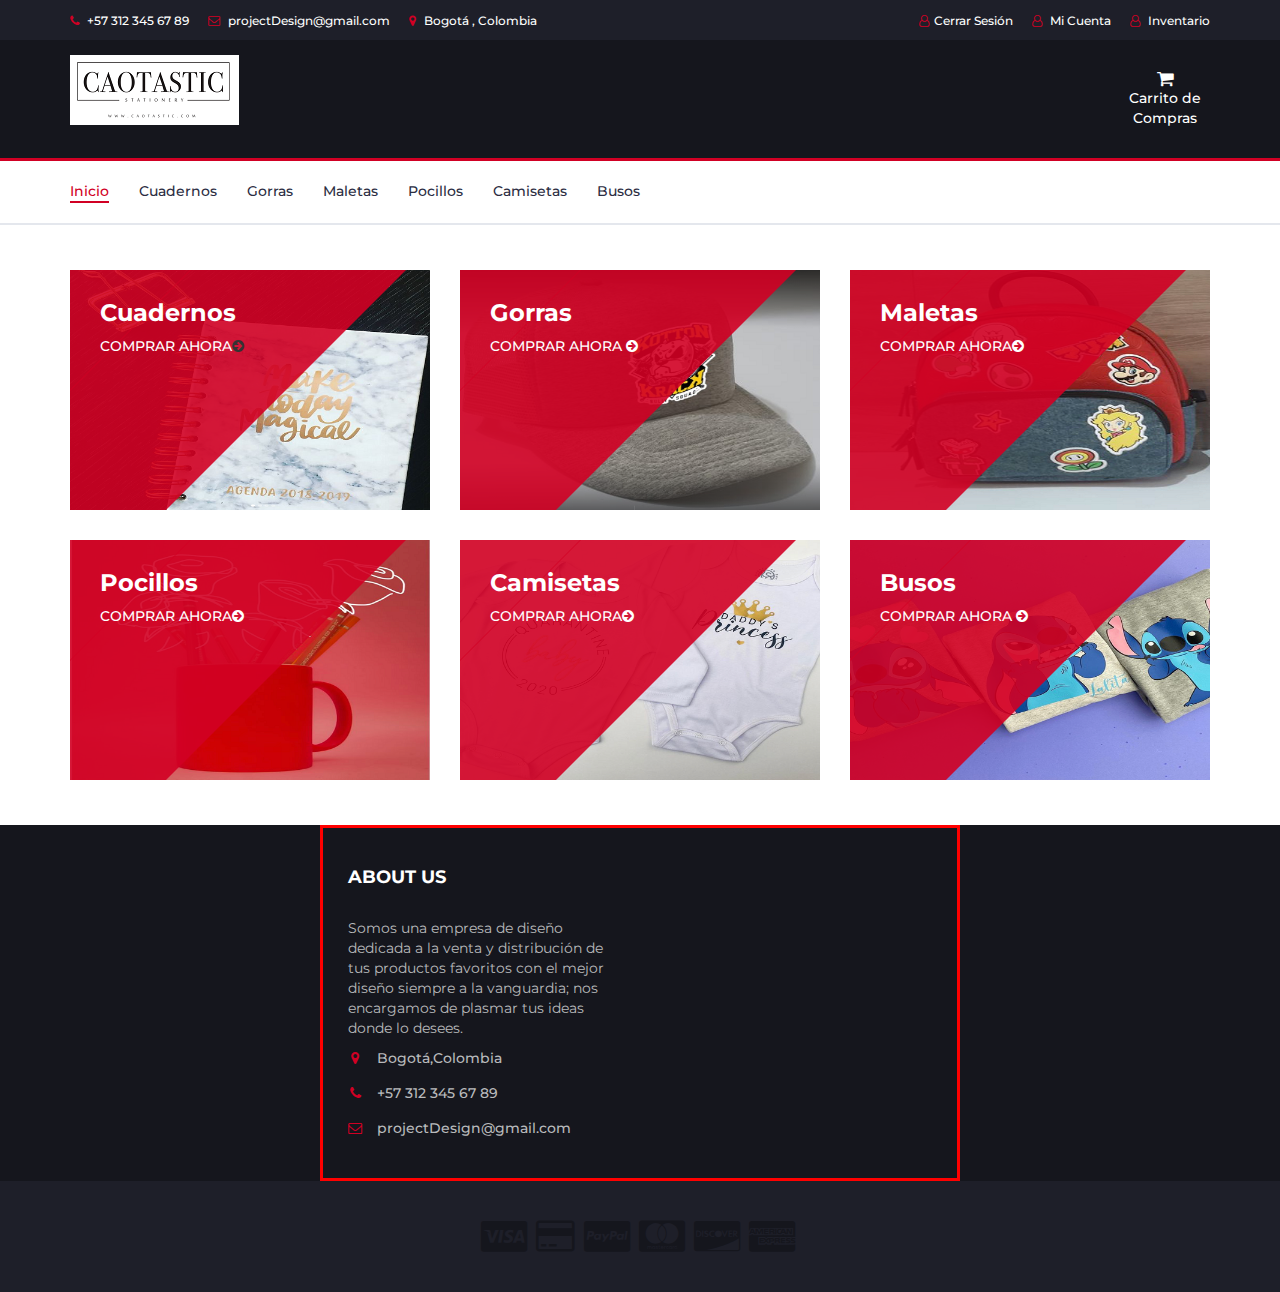
<file: index.html>
<!DOCTYPE html>
<html lang="en">
	<head>
		
		<meta charset="utf-8">
		<meta http-equiv="X-UA-Compatible" content="IE=edge">
		<meta name="viewport" content="width=device-width, initial-scale=1">
		 <!-- The above 3 meta tags *must* come first in the head; any other head content must come *after* these tags -->

		<title>Project Design</title>
		<link rel="shortcut icon" type="image/x-icon" href="public/img/favicon.png" />



		<!-- Google font -->
		<link href="https://fonts.googleapis.com/css?family=Montserrat:400,500,700" rel="stylesheet">

		<!-- Bootstrap -->
		<link type="text/css" rel="stylesheet" href="public/bootstrap/css/bootstrap.min.css"/>

		<!-- Slick -->
		<link type="text/css" rel="stylesheet" href="public/bootstrap/css/slick.css"/>
		<link type="text/css" rel="stylesheet" href="public/bootstrap/css/slick-theme.css"/>

		<!-- nouislider -->
		<link type="text/css" rel="stylesheet" href="public/bootstrap/css/nouislider.min.css"/>

		<!-- Font Awesome Icon -->
		<link rel="stylesheet" href="public/bootstrap/css/font-awesome.min.css">

		<!-- Custom stlylesheet -->
		<link type="text/css" rel="stylesheet" href="public/bootstrap/css/style.css"/>
		<script src="./src/services/app.js"></script>

		<!-- HTML5 shim and Respond.js for IE8 support of HTML5 elements and media queries -->
		<!-- WARNING: Respond.js doesn't work if you view the page via file:// -->
		<!--[if lt IE 9]>
		  <script src="https://oss.maxcdn.com/html5shiv/3.7.3/html5shiv.min.js"></script>
		  <script src="https://oss.maxcdn.com/respond/1.4.2/respond.min.js"></script>
		<![endif]-->

    </head>
	<body>
		<!-- HEADER -->
		<header>

			<!-- TOP HEADER -->
			<div id="top-header">
				<div class="container">
					<ul class="header-links pull-left">
						<li><a href="#"><i class="fa fa-phone"></i> +57 312 345 67 89</a></li>
						<li><a href="#"><i class="fa fa-envelope-o"></i> projectDesign@gmail.com</a></li>
						<li><a href="#"><i class="fa fa-map-marker"></i> Bogotá , Colombia </a></li>
					</ul>
					<ul class="header-links pull-right">
						<li><a id="cerrarSesion"onclick="app.borrarLocalstorage()"><i class="fa fa-user-o"></i>Cerrar Sesión</a></li>
						<li><a href="miCuenta.html"><i class="fa fa-user-o"></i> Mi Cuenta </a></li>
						<li><a href="viewAdminCrearProducto.html"><i class="fa fa-user-o"></i> Inventario </a></li>
					</ul>
				</div>
			</div>
			<!-- /TOP HEADER -->

			<!-- MAIN HEADER -->
			<div id="header">
				<!-- container -->
				<div class="container">
					<!-- row -->
					<div class="row">
						<!-- LOGO -->
						
						<div class="col-md-3">
							<div class="header-logo">
								<a href="index.html" class="logo">
									<img src="./public/img/logo.png" alt="">
								</a>
							</div>
						</div>
						
						<!-- /LOGO -->
						<!-- SEARCH BAR -->
                        <div class="col-md-6">
                            <div class="header-search">
                                <form>
                                   
                                </form>
                            </div>
                        </div>
                        <!-- /SEARCH BAR --

						

						<!-- ACCOUNT -->
						<div class="col-md-3 clearfix">
							<div class="header-ctn">
								<!-- Cart -->
								<div class="dropdown">
									<a class="dropdown-toggle" data-toggle="dropdown" aria-expanded="true">
										<i class="fa fa-shopping-cart"></i>
										<span><a href="carrito.html">Carrito de Compras</a></span>
									</a>
									</div>
								</div>
								<!-- /Cart -->
							</div>
						</div>
						<!-- /ACCOUNT -->
					</div>
					<!-- row -->
				</div>
				<!-- container -->
			</div>
			<!-- /MAIN HEADER -->
		</header>
		<!-- /HEADER -->

		<!-- NAVIGATION -->
		<nav id="navigation">
			<!-- container -->
			<div class="container">
				<!-- responsive-nav -->
				<div id="responsive-nav">
					<!-- NAV -->
					<ul class="main-nav nav navbar-nav">
						<li class="active"><a href="index.html">Inicio</a></li>
						<li><a href="product.html?name=Cuadernos">Cuadernos</a></li>
						<li><a href="product.html?name=Gorras">Gorras</a></li>
						<li><a href="product.html?name=Maletas">Maletas</a></li>
						<li><a href="product.html?name=Pocillos">Pocillos</a></li>
						<li><a href="product.html?name=Camisetas">Camisetas</a></li>
						<li><a href="product.html?name=Busos">Busos</a></li>
					</ul>
					<!-- /NAV -->
				</div>
				<!-- /responsive-nav -->
			</div>
			<!-- /container -->
		</nav>
		<!-- /NAVIGATION -->

		<!-- SECTION -->
		<div class="section">
			<!-- container -->
			<div class="container">
				<!-- row -->
				<div class="row">
					<!-- shop -->
					<div class="col-md-4 col-xs-6">
						<div class="shop">
							<div class="shop-img">
								<img src="./public/img/shop01.png" alt="">
							</div>
							<div class="shop-body">
								<h3> Cuadernos</h3>
								<a href="product.html?name=Cuadernos" class="cta-btn">Comprar Ahora</a><i class="fa fa-arrow-circle-right"></i>
							</div>
						</div>
					</div>
					<!-- /shop -->
					<!-- shop -->
					<div class="col-md-4 col-xs-6">
						<div class="shop">
							<div class="shop-img">
								<img src="./public/img/shop02.png" alt="">
							</div>
							<div class="shop-body">
								<h3>Gorras</h3>
								<a href="product.html?name=Gorras" class="cta-btn">Comprar ahora <i class="fa fa-arrow-circle-right"></i></a>
							</div>
						</div>
					</div>
					<!-- /shop -->
					<!-- shop -->
					<div class="col-md-4 col-xs-6">
						<div class="shop">
							<div class="shop-img">
								<img src="./public/img/shop03.png" alt="">
							</div>
							<div class="shop-body">
								<h3>Maletas</h3>
								<a href="product.html?name=Maletas" class="cta-btn">Comprar Ahora<i class="fa fa-arrow-circle-right"></i></a>
							</div>
						</div>
					</div>
					<!-- /shop -->
					<!-- shop -->
					<div class="col-md-4 col-xs-6">
						<div class="shop">
							<div class="shop-img">
								<img src="./public/img/shop04.png" alt="">
							</div>
							<div class="shop-body">
								<h3>Pocillos</h3>
								<a href="product.html?name=Pocillos" class="cta-btn">Comprar Ahora<i class="fa fa-arrow-circle-right"></i></a>
							</div>
						</div>
					</div>
					<!-- /shop -->
					<!-- shop -->
					<div class="col-md-4 col-xs-6">
						<div class="shop">
							<div class="shop-img">
								<img src="./public/img/shop05.png" alt="">
							</div>
							<div class="shop-body">
								<h3>Camisetas</h3>
								<a href="product.html?name=Camisetas" class="cta-btn">Comprar Ahora<i class="fa fa-arrow-circle-right"></i></a>
							</div>
						</div>
					</div>
					<!-- /shop -->

					<!-- shop -->
					<div class="col-md-4 col-xs-6">
						<div class="shop">
							<div class="shop-img">
								<img src="./public/img/shop06.png" alt="">
							</div>
							<div class="shop-body">
								<h3>Busos</h3>
								<a href="product.html?name=Busos" class="cta-btn">Comprar Ahora <i class="fa fa-arrow-circle-right"></i></a>
							</div>
						</div>
					</div>
					<!-- /shop -->
				</div>
				<!-- /row -->
			</div>
			<!-- /container -->
		</div>
		<!-- /SECTION -->

		

	

		

		

		

		<!-- FOOTER -->
		<footer id="footer">
			<!-- top footer -->
			<div class="center",class="section">
				<!-- container -->
				<div class="container">
					<!-- row -->
					<div class="row">
						<div class="col-md-3 col-xs-6">
							<div class="footer">
								<h3 class="footer-title">About Us</h3>
								<p>Somos una empresa de diseño dedicada a la venta y distribución de tus productos favoritos con el mejor diseño siempre a la vanguardia; nos encargamos de plasmar tus ideas donde lo desees.</p>
								<ul class="footer-links">
									<li><a href="#"><i class="fa fa-map-marker"></i>Bogotá,Colombia</a></li>
									<li><a href="#"><i class="fa fa-phone"></i>+57 312 345 67 89</a></li>
									<li><a href="#"><i class="fa fa-envelope-o"></i>projectDesign@gmail.com</a></li>
									
								</ul>
							</div>
						</div>						
					</div>
					<!-- /row -->
				</div>
				<!-- /container -->
			</div>
			<!-- /top footer -->

			<!-- bottom footer -->
			<div id="bottom-footer" class="section">
				<div class="container">
					<!-- row -->
					<div class="row">
						<div class="col-md-12 text-center">
							<ul class="footer-payments">
								<li><a href="#"><i class="fa fa-cc-visa"></i></a></li>
								<li><a href="#"><i class="fa fa-credit-card"></i></a></li>
								<li><a href="#"><i class="fa fa-cc-paypal"></i></a></li>
								<li><a href="#"><i class="fa fa-cc-mastercard"></i></a></li>
								<li><a href="#"><i class="fa fa-cc-discover"></i></a></li>
								<li><a href="#"><i class="fa fa-cc-amex"></i></a></li>
							</ul>
						</div>
					</div>
						<!-- /row -->
				</div>
				<!-- /container -->
			</div>
			<!-- /bottom footer -->
		</footer>
		<!-- /FOOTER -->

		<!-- jQuery Plugins -->
		<script src="public/bootstrap/js/jquery.min.js"></script>
		<script src="public/bootstrap/js/bootstrap.min.js"></script>
		<script src="public/bootstrap/js/slick.min.js"></script>
		<script src="public/bootstrap/js/nouislider.min.js"></script>
		<script src="public/bootstrap/js/jquery.zoom.min.js"></script>
		<script src="public/bootstrap/js/main.js"></script>
		<!--/MouseFlow Script-->
		<script type="text/javascript">
		window._mfq = window._mfq || [];
		(function() {
			var mf = document.createElement("script");
			mf.type = "text/javascript"; mf.defer = true;
			mf.src = "//cdn.mouseflow.com/projects/c818321a-44a3-46d0-a8f4-4d4fcca0995c.js";
			document.getElementsByTagName("head")[0].appendChild(mf);
		})();
		</script>
		

	</body>
</html>
</file>
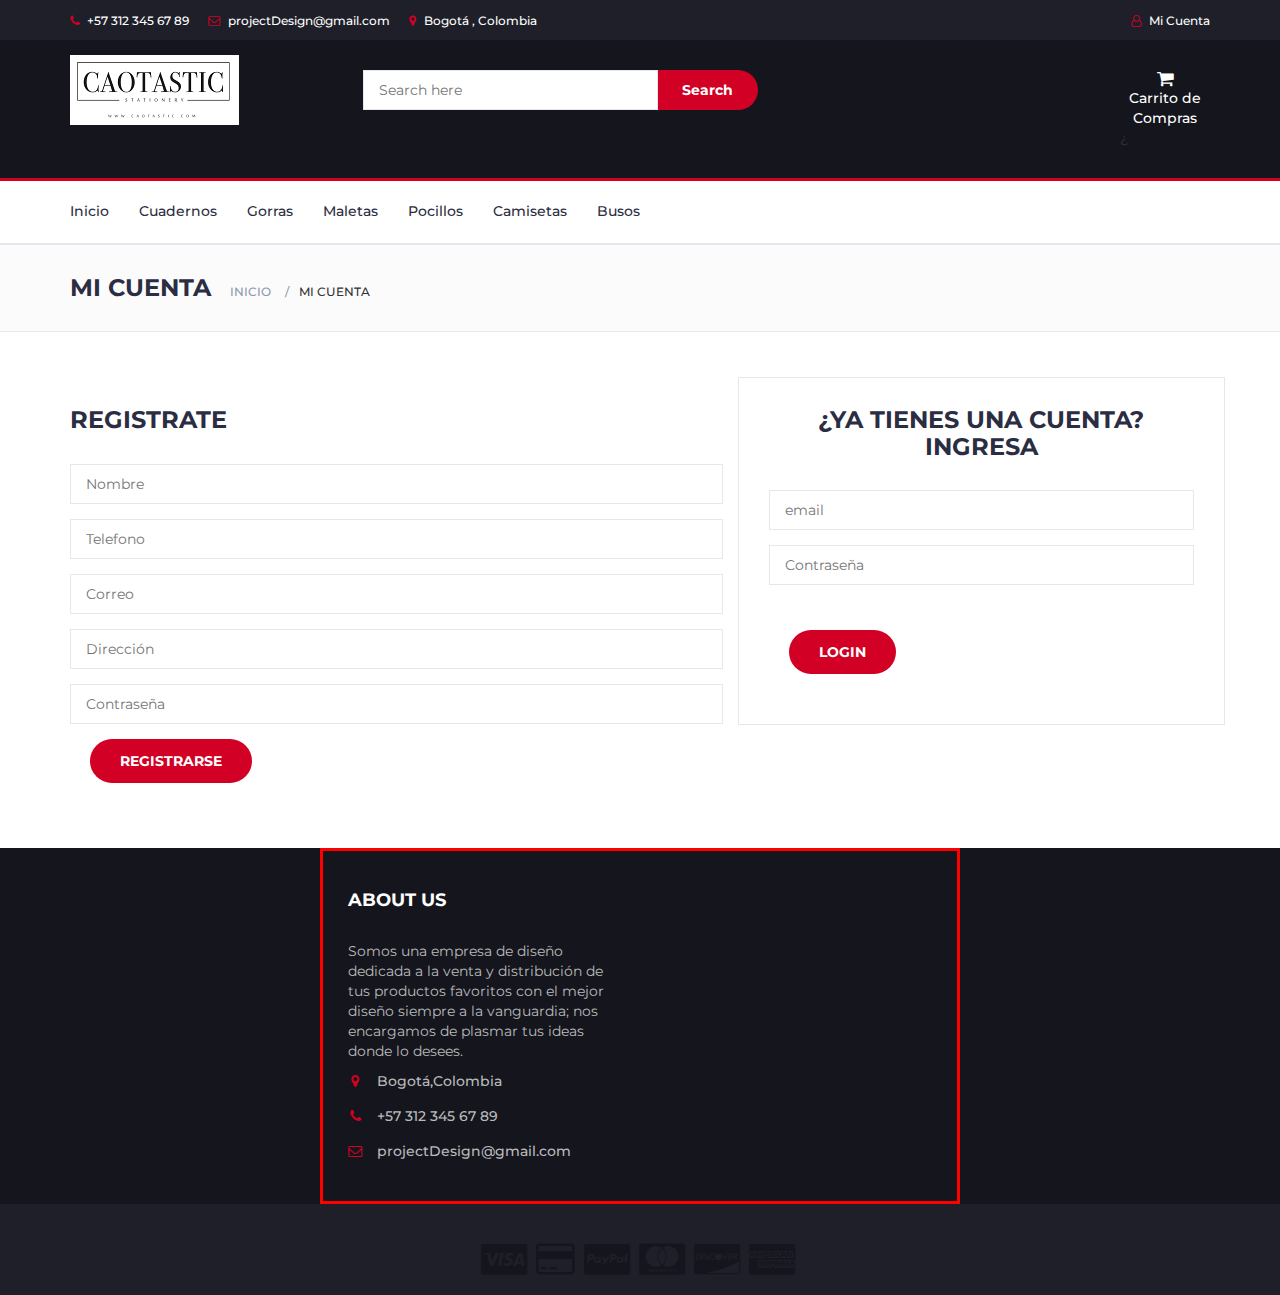
<file: carrito.html>
<!DOCTYPE html>
<html lang="en">
	<head>
		<meta charset="utf-8">
		<meta http-equiv="X-UA-Compatible" content="IE=edge">
		<meta name="viewport" content="width=device-width, initial-scale=1">
		 <!-- The above 3 meta tags *must* come first in the head; any other head content must come *after* these tags -->

		<title>Project Design</title>
		<link rel="shortcut icon" type="image/x-icon" href="public/img/favicon.png" />

<!-- Google font -->
<link href="https://fonts.googleapis.com/css?family=Montserrat:400,500,700" rel="stylesheet">

<!-- Bootstrap -->
<link type="text/css" rel="stylesheet" href="public/bootstrap/css/bootstrap.min.css"/>

<!-- Slick -->
<link type="text/css" rel="stylesheet" href="public/bootstrap/css/slick.css"/>
<link type="text/css" rel="stylesheet" href="public/bootstrap/css/slick-theme.css"/>

<!-- nouislider -->
<link type="text/css" rel="stylesheet" href="public/bootstrap/css/nouislider.min.css"/>

<!-- Font Awesome Icon -->
<link rel="stylesheet" href="public/bootstrap/css/font-awesome.min.css">

<!-- Custom stlylesheet -->
<link type="text/css" rel="stylesheet" href="public/bootstrap/css/style.css"/>

		<!-- HTML5 shim and Respond.js for IE8 support of HTML5 elements and media queries -->
		<!-- WARNING: Respond.js doesn't work if you view the page via file:// -->
		<!--[if lt IE 9]>
		  <script src="https://oss.maxcdn.com/html5shiv/3.7.3/html5shiv.min.js"></script>
		  <script src="https://oss.maxcdn.com/respond/1.4.2/respond.min.js"></script>
		<![endif]-->

    </head>
	<body onload="product.obtener_localstorage()/*,product.obtenerCarritoDelUsuarioCheckout('21324')*/">
		<!-- HEADER -->
		<header>
			<!-- TOP HEADER -->
			<div id="top-header">
				<div class="container">
					<ul class="header-links pull-left">
						<li><a href="#"><i class="fa fa-phone"></i> +57 312 345 67 89</a></li>
						<li><a href="#"><i class="fa fa-envelope-o"></i> projectDesign@gmail.com</a></li>
						<li><a href="#"><i class="fa fa-map-marker"></i> Bogotá , Colombia </a></li>
					</ul>
					<ul class="header-links pull-right">
						<li><a href="miCuenta.html"><i class="fa fa-user-o"></i> Mi Cuenta </a></li>
					</ul>
				</div>
			</div>
			<!-- /TOP HEADER -->

			<!-- MAIN HEADER -->
			<div id="header">
				<!-- container -->
				<div class="container">
					<!-- row -->
					<div class="row">
						<!-- LOGO -->
						
						<div class="col-md-3">
							<div class="header-logo">
								<a href="#" class="logo">
									<img src="./public/img/logo.png" alt="">
								</a>
							</div>
						</div>
						
						<!-- /LOGO -->
						<!-- SEARCH BAR -->
                        <div class="col-md-6">
                            <div class="header-search">
                                <form>
                                    <input class="input" placeholder="Search here">
                                    <button class="search-btn">Search</button>
                                </form>
                            </div>
                        </div>
                        <!-- /SEARCH BAR --

						

						<!-- ACCOUNT -->
						<div class="col-md-3 clearfix">
							<div class="header-ctn">
								<!-- Cart -->
								<div class="dropdown">
									<a class="dropdown-toggle" data-toggle="dropdown" aria-expanded="true">
										<i class="fa fa-shopping-cart"></i>
										<span><a href="carrito.html">Carrito de Compras</a></span>
									</a>
									</div>
								</div>
								<!-- /Cart -->

								

							
							</div>
						</div>
						<!-- /ACCOUNT -->
					</div>
					<!-- row -->
				</div>
				<!-- container -->
			</div>
			<!-- /MAIN HEADER -->
		</header>
		<!-- /HEADER -->

		<!-- NAVIGATION -->
		<nav id="navigation">
			<!-- container -->
			<div class="container">
				<!-- responsive-nav -->
				<div id="responsive-nav">
					<!-- NAV -->
					<ul class="main-nav nav navbar-nav">
						
						<li><a href="index.html">Inicio</a></li>
						<li><a href="product.html?name=Cuadernos">Cuadernos</a></li>
						<li><a href="product.html?name=Gorras">Gorras</a></li>
						<li><a href="product.html?name=Maletas">Maletas</a></li>
						<li><a href="product.html?name=Pocillos">Pocillos</a></li>
						<li><a href="product.html?name=Camisetas">Camisetas</a></li>
						<li><a href="product.html?name=Busos">Busos</a></li>
						

					</ul>
					<!-- /NAV -->
				</div>
				<!-- /responsive-nav -->
			</div>
			<!-- /container -->
		</nav>
		<!-- /NAVIGATION -->

		<!-- BREADCRUMB -->
		<div id="breadcrumb" class="section">
			<!-- container -->
			<div class="container">
				<!-- row -->
				<div class="row">
					<div class="col-md-12">
						<h3 class="breadcrumb-header">Carrito de Compras</h3>
						<ul class="breadcrumb-tree">
							<li><a href="index.html">Inicio</a></li>
							<li class="active">Carrito de Compras</li>
						</ul>
					</div>
				</div>
				<!-- /row -->
			</div>
			<!-- /container -->
		</div>
		<!-- /BREADCRUMB -->

		<!-- SECTION -->
		<div class="section">
			<!-- container -->
			<div class="container">
				<!-- row -->
				<div class="row">
					<div class="col-md-7">
					</div>
					<!-- Order Details -->
					<div class="col-md-6 order-details">
						<div class="section-title text-center">
							<h3 class="title">Tu Orden</h3>
						</div>
						<div class="order-summary">
							<div class="order-col">
								<div><strong>PRODUCTOS</strong></div>
								<div><strong>TOTAL</strong></div>
							</div>
							<div class="order-products" id="lista">
								
							</div>
							<div class="order-col">
								<div>Envío</div>
								<div><strong>GRATIS</strong></div>
							</div>
							<div class="order-col" id=total>
								<div><strong>TOTAL</strong></div>
							</div>
						</div>
				

						<div class="add-to-cart">
							<p onclick=""><a href="checkout.html" class="primary-btn order-submit">IR A COMPRAR</a></p>
							<p onclick="product.vaciarCarrito()"><a  class="primary-btn order-submit">VACIAR CARRITO</a></p>
						</div>
						
					
					</div>
					<!-- /Order Details -->
				</div>
				<!-- /row -->
			</div>
			<!-- /container -->
		</div>
		<!-- /SECTION -->

		

		<!-- FOOTER -->
		<footer id="footer">
			<!-- top footer -->
			<div class="center",class="section">
				<!-- container -->
				<div class="container">
					<!-- row -->
					<div class="row">
						<div class="col-md-3 col-xs-6">
							<div class="footer">
								<h3 class="footer-title">About Us</h3>
								<p>Somos una empresa de diseño dedicada a la venta y distribución de tus productos favoritos con el mejor diseño siempre a la vanguardia; nos encargamos de plasmar tus ideas donde lo desees.</p>
								<ul class="footer-links">
									<li><a href="#"><i class="fa fa-map-marker"></i>Bogotá,Colombia</a></li>
									<li><a href="#"><i class="fa fa-phone"></i>+57 312 345 67 89</a></li>
									<li><a href="#"><i class="fa fa-envelope-o"></i>projectDesign@gmail.com</a></li>
								</ul>
							</div>
						</div>						
					</div>
					<!-- /row -->
				</div>
				<!-- /container -->
			</div>
			<!-- /top footer -->

			<!-- bottom footer -->
			<div id="bottom-footer" class="section">
				<div class="container">
					<!-- row -->
					<div class="row">
						<div class="col-md-12 text-center">
							<ul class="footer-payments">
								<li><a href="#"><i class="fa fa-cc-visa"></i></a></li>
								<li><a href="#"><i class="fa fa-credit-card"></i></a></li>
								<li><a href="#"><i class="fa fa-cc-paypal"></i></a></li>
								<li><a href="#"><i class="fa fa-cc-mastercard"></i></a></li>
								<li><a href="#"><i class="fa fa-cc-discover"></i></a></li>
								<li><a href="#"><i class="fa fa-cc-amex"></i></a></li>
							</ul>
						</div>
					</div>
						<!-- /row -->
				</div>
				<!-- /container -->
			</div>
			<!-- /bottom footer -->
		</footer>
		<!-- /FOOTER -->

		<!-- jQuery Plugins -->
		<script src="public/bootstrap/js/jquery.min.js"></script>
		<script src="public/bootstrap/js/bootstrap.min.js"></script>
		<script src="public/bootstrap/js/slick.min.js"></script>
		<script src="public/bootstrap/js/nouislider.min.js"></script>
		<script src="public/bootstrap/js/jquery.zoom.min.js"></script>
		<script src="public/bootstrap/js/main.js"></script>
		<script src="./src/components/product.js" rel="script"></script>
		<script src="./src/components/administrador.js"></script>
		<script src="./src/services/apiclient.js"></script>
		
	</body>
</html>
</file>
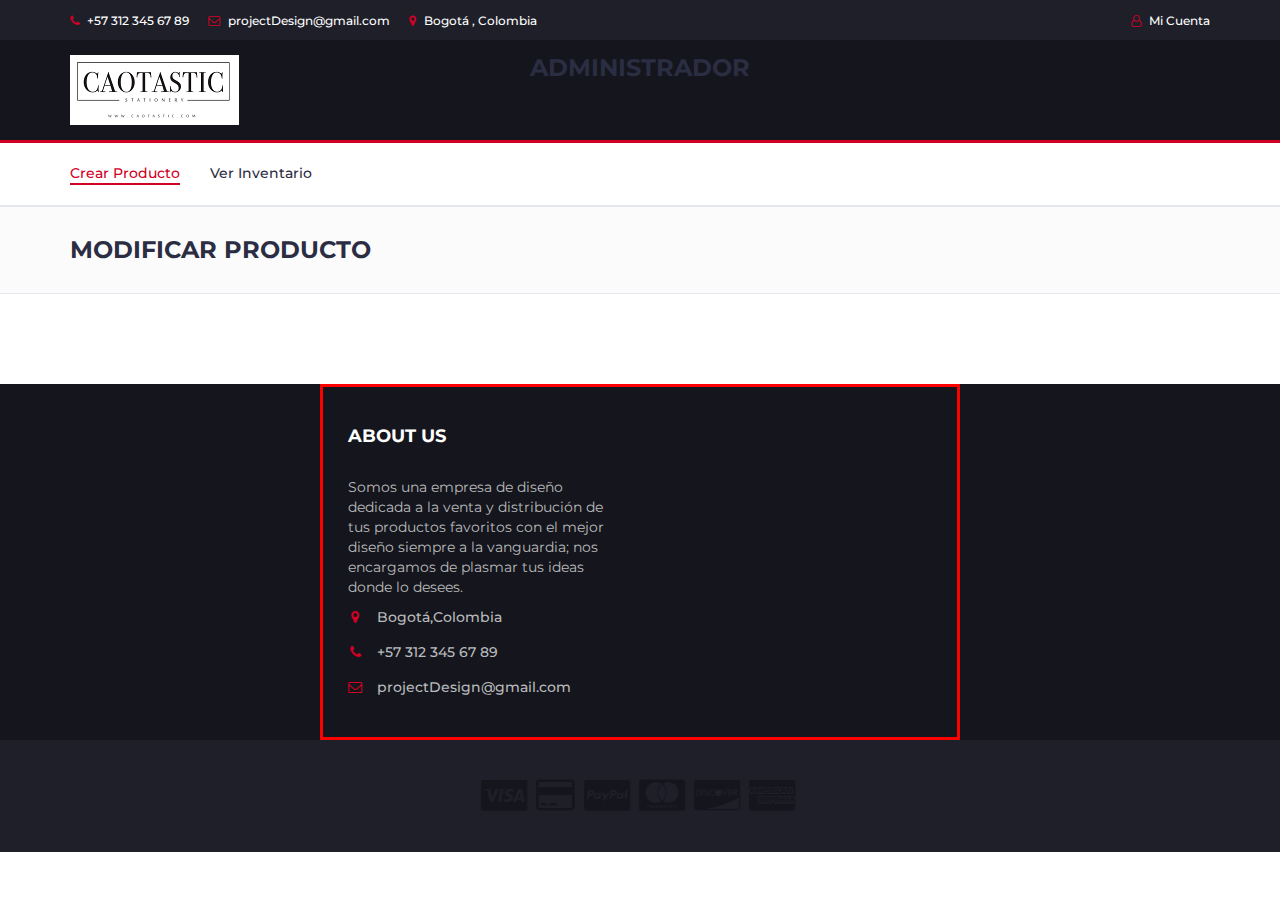
<file: EditarproductView.html>
<!DOCTYPE html>
<html lang="en">
	<head>
		<meta charset="utf-8">
		<meta http-equiv="X-UA-Compatible" content="IE=edge">
		<meta name="viewport" content="width=device-width, initial-scale=1">
		 <!-- The above 3 meta tags *must* come first in the head; any other head content must come *after* these tags -->

		 <title>Project Design</title>
		 <link rel="shortcut icon" type="image/x-icon" href="public/img/favicon.png" />
 
 
		  <!-- Google font -->
		  <link href="https://fonts.googleapis.com/css?family=Montserrat:400,500,700" rel="stylesheet">
 
		  <!-- Bootstrap -->
		  <link type="text/css" rel="stylesheet" href="public/bootstrap/css/bootstrap.min.css"/>
 
		  <!-- Slick -->
		  <link type="text/css" rel="stylesheet" href="public/bootstrap/css/slick.css"/>
		  <link type="text/css" rel="stylesheet" href="public/bootstrap/css/slick-theme.css"/>
 
		  <!-- nouislider -->
		  <link type="text/css" rel="stylesheet" href="public/bootstrap/css/nouislider.min.css"/>
 
		  <!-- Font Awesome Icon -->
		  <link rel="stylesheet" href="public/bootstrap/css/font-awesome.min.css">
 
		  <!-- Custom stlylesheet -->
		  <link type="text/css" rel="stylesheet" href="public/bootstrap/css/style.css"/>
 
		 <!-- HTML5 shim and Respond.js for IE8 support of HTML5 elements and media queries -->
		 <!-- WARNING: Respond.js doesn't work if you view the page via file:// -->
		 <!--[if lt IE 9]>
		   <script src="https://oss.maxcdn.com/html5shiv/3.7.3/html5shiv.min.js"></script>
		   <script src="https://oss.maxcdn.com/respond/1.4.2/respond.min.js"></script>
		 <![endif]-->
		 <script src="./src/components/product.js" rel="script"></script>
		 <script src="./src/components/administrador.js"></script>
		 <script src="https://ajax.googleapis.com/ajax/libs/jquery/3.5.1/jquery.min.js"></script>
		 <script src="./src/services/apiclient.js"></script>

    </head>
	<body onload="administrador.editarInventario()">
		<!-- HEADER -->
		<header>
			<!-- TOP HEADER -->
			<div id="top-header">
				<div class="container">
					<ul class="header-links pull-left">
						<li><a href="#"><i class="fa fa-phone"></i> +57 312 345 67 89</a></li>
						<li><a href="#"><i class="fa fa-envelope-o"></i> projectDesign@gmail.com</a></li>
						<li><a href="#"><i class="fa fa-map-marker"></i> Bogotá , Colombia </a></li>
					</ul>
					<ul class="header-links pull-right">
						<li><a href="#"><i class="fa fa-user-o"></i> Mi Cuenta </a></li>
					</ul>
				</div>
			</div>
			<!-- /TOP HEADER -->

			<!-- MAIN HEADER -->
			<div id="header">
				<!-- container -->
				<div class="container">
					<!-- row -->
					<div class="row">
						<!-- LOGO -->
						
						<div class="col-md-3">
							<div class="header-logo">
								<a href="index.html" class="logo">
									<img src="./public/img/logo.png" alt="">
								</a>
							</div>
						</div>
						
						<!-- /LOGO -->
						<!-- SEARCH BAR -->
                        <div class="col-md-6">
                            
                                <form>
                                   <center> <h3 class="title">ADMINISTRADOR</h3></center>
                                </form>
                            
                        </div>
                        <!-- /SEARCH BAR -->

						

						

								

							
							</div>
						</div>
						<!-- /ACCOUNT -->
					</div>
					<!-- row -->
				</div>
				<!-- container -->
			</div>
			<!-- /MAIN HEADER -->
		</header>
		<!-- /HEADER -->

		<!-- NAVIGATION -->
		<nav id="navigation">
			<!-- container -->
			<div class="container">
				<!-- responsive-nav -->
				<div id="responsive-nav">
					<!-- NAV -->
					<ul class="main-nav nav navbar-nav">
						
						<li class="active"><a href="viewAdminCrearProducto.html">Crear Producto</a></li>
						<li><a href="viewAdminInventario.html">Ver Inventario</a></li>

					</ul>
					<!-- /NAV -->
				</div>
				<!-- /responsive-nav -->
			</div>
			<!-- /container -->
		</nav>
		<!-- /NAVIGATION -->

		<!-- BREADCRUMB -->
		<div id="breadcrumb" class="section">
			<!-- container -->
			<div class="container">
				<!-- row -->
				<div class="row">
					<div class="col-md-12">
						<h3 class="breadcrumb-header">MODIFICAR PRODUCTO</h3>
					</div>
				</div>
				<!-- /row -->
			</div>
			<!-- /container -->
		</div>
		<!-- /BREADCRUMB -->

		<!-- SECTION -->
		<div class="section">
			<!-- container -->
			<div class="container" id="editarInventario">
				

				
			</div>
			<!-- /container -->
		</div>
		<!-- /SECTION -->

		

		

		<!-- FOOTER -->
		<footer id="footer">
			<!-- top footer -->
			<div class="center",class="section">
				<!-- container -->
				<div class="container">
					<!-- row -->
					<div class="row">
						<div class="col-md-3 col-xs-6">
							<div class="footer">
								<h3 class="footer-title">About Us</h3>
								<p>Somos una empresa de diseño dedicada a la venta y distribución de tus productos favoritos con el mejor diseño siempre a la vanguardia; nos encargamos de plasmar tus ideas donde lo desees.</p>
								<ul class="footer-links">
									<li><a href="#"><i class="fa fa-map-marker"></i>Bogotá,Colombia</a></li>
									<li><a href="#"><i class="fa fa-phone"></i>+57 312 345 67 89</a></li>
									<li><a href="#"><i class="fa fa-envelope-o"></i>projectDesign@gmail.com</a></li>
								</ul>
							</div>
						</div>						
					</div>
					<!-- /row -->
				</div>
				<!-- /container -->
			</div>
			<!-- /top footer -->

			<!-- bottom footer -->
			<div id="bottom-footer" class="section">
				<div class="container">
					<!-- row -->
					<div class="row">
						<div class="col-md-12 text-center">
							<ul class="footer-payments">
								<li><a href="#"><i class="fa fa-cc-visa"></i></a></li>
								<li><a href="#"><i class="fa fa-credit-card"></i></a></li>
								<li><a href="#"><i class="fa fa-cc-paypal"></i></a></li>
								<li><a href="#"><i class="fa fa-cc-mastercard"></i></a></li>
								<li><a href="#"><i class="fa fa-cc-discover"></i></a></li>
								<li><a href="#"><i class="fa fa-cc-amex"></i></a></li>
							</ul>
						</div>
					</div>
						<!-- /row -->
				</div>
				<!-- /container -->
			</div>
			<!-- /bottom footer -->
		</footer>
		<!-- /FOOTER -->

		<!-- jQuery Plugins -->
		<script src="public/bootstrap/js/jquery.min.js"></script>
		<script src="public/bootstrap/js/bootstrap.min.js"></script>
		<script src="public/bootstrap/js/slick.min.js"></script>
		<script src="public/bootstrap/js/nouislider.min.js"></script>
		<script src="public/bootstrap/js/jquery.zoom.min.js"></script>
		<script src="public/bootstrap/js/main.js"></script>

	</body>
</html>
</file>
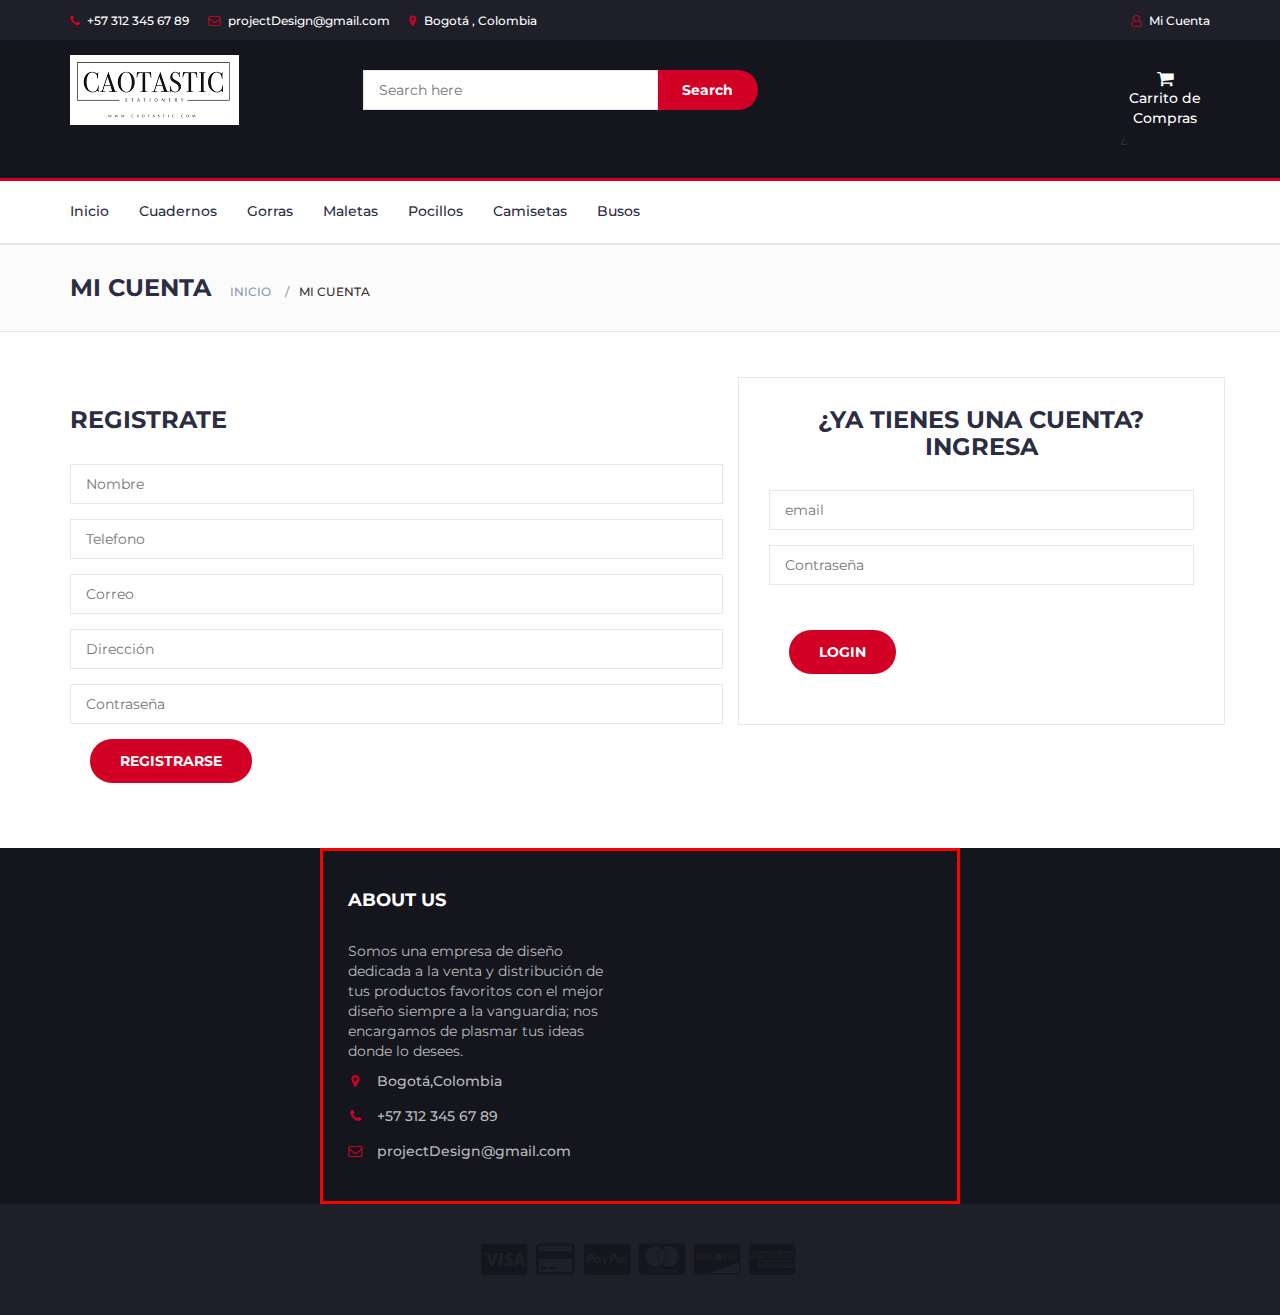
<file: miCuenta.html>
<!DOCTYPE html>
<html lang="en">
	<head>
		<meta charset="utf-8">
		<meta http-equiv="X-UA-Compatible" content="IE=edge">
		<meta name="viewport" content="width=device-width, initial-scale=1">
		 <!-- The above 3 meta tags *must* come first in the head; any other head content must come *after* these tags -->

		 <title>Project Design</title>
		 <link rel="shortcut icon" type="image/x-icon" href="public/img/favicon.png" />
 
 
		  <!-- Google font -->
		  <link href="https://fonts.googleapis.com/css?family=Montserrat:400,500,700" rel="stylesheet">
 
		  <!-- Bootstrap -->
		  <link type="text/css" rel="stylesheet" href="public/bootstrap/css/bootstrap.min.css"/>
 
		  <!-- Slick -->
		  <link type="text/css" rel="stylesheet" href="public/bootstrap/css/slick.css"/>
		  <link type="text/css" rel="stylesheet" href="public/bootstrap/css/slick-theme.css"/>
 
		  <!-- nouislider -->
		  <link type="text/css" rel="stylesheet" href="public/bootstrap/css/nouislider.min.css"/>
 
		  <!-- Font Awesome Icon -->
		  <link rel="stylesheet" href="public/bootstrap/css/font-awesome.min.css">
 
		  <!-- Custom stlylesheet -->
		  <link type="text/css" rel="stylesheet" href="public/bootstrap/css/style.css"/>
 
		 <!-- HTML5 shim and Respond.js for IE8 support of HTML5 elements and media queries -->
		 <!-- WARNING: Respond.js doesn't work if you view the page via file:// -->
		 <!--[if lt IE 9]>
		   <script src="https://oss.maxcdn.com/html5shiv/3.7.3/html5shiv.min.js"></script>
		   <script src="https://oss.maxcdn.com/respond/1.4.2/respond.min.js"></script>
		 <![endif]-->
		 <script src="./src/components/product.js" rel="script"></script>
		 <script src="https://ajax.googleapis.com/ajax/libs/jquery/3.5.1/jquery.min.js"></script>
		 <script src="./src/services/apiclient.js"></script>
		 <script src="./src/components/login.js"></script>
		 <script src="./src/components/product.js" rel="script"></script>

    </head>
	<body>
		<!-- HEADER -->
		<header>
			<!-- TOP HEADER -->
			<div id="top-header">
				<div class="container">
					<ul class="header-links pull-left">
						<li><a href="#"><i class="fa fa-phone"></i> +57 312 345 67 89</a></li>
						<li><a href="#"><i class="fa fa-envelope-o"></i> projectDesign@gmail.com</a></li>
						<li><a href="#"><i class="fa fa-map-marker"></i> Bogotá , Colombia </a></li>
					</ul>
					<ul class="header-links pull-right">
						<li><a href="#"><i class="fa fa-user-o"></i> Mi Cuenta </a></li>
					</ul>
				</div>
			</div>
			<!-- /TOP HEADER -->

			<!-- MAIN HEADER -->
			<div id="header">
				<!-- container -->
				<div class="container">
					<!-- row -->
					<div class="row">
						<!-- LOGO -->
						
						<div class="col-md-3">
							<div class="header-logo">
								<a href="#" class="logo">
									<img src="./public/img/logo.png" alt="">
								</a>
							</div>
						</div>
						
						<!-- /LOGO -->
						<!-- SEARCH BAR -->
                        <div class="col-md-6">
                            <div class="header-search">
                                <form>
                                    <input class="input" placeholder="Search here">
                                    <button class="search-btn">Search</button>
                                </form>
                            </div>
                        </div>
                        <!-- /SEARCH BAR --

						

						<!-- ACCOUNT -->
						<div class="col-md-3 clearfix">
							<div class="header-ctn">
								<!-- Cart -->
								<div class="dropdown">
									<a class="dropdown-toggle" data-toggle="dropdown" aria-expanded="true">
										<i class="fa fa-shopping-cart"></i>
										<span><a href="carrito.html">Carrito de Compras</a></span>
									</a>
									¿
									</div>
								</div>
								<!-- /Cart -->

								

							
							</div>
						</div>
						<!-- /ACCOUNT -->
					</div>
					<!-- row -->
				</div>
				<!-- container -->
			</div>
			<!-- /MAIN HEADER -->
		</header>
		<!-- /HEADER -->

		<!-- NAVIGATION -->
		<nav id="navigation">
			<!-- container -->
			<div class="container">
				<!-- responsive-nav -->
				<div id="responsive-nav">
					<!-- NAV -->
					<ul class="main-nav nav navbar-nav">
						
						<li><a href="index.html">Inicio</a></li>
						<li><a href="product.html?name=Cuadernos">Cuadernos</a></li>
						<li><a href="product.html?name=Gorras">Gorras</a></li>
						<li><a href="product.html?name=Maletas">Maletas</a></li>
						<li><a href="product.html?name=Pocillos">Pocillos</a></li>
						<li><a href="product.html?name=Camisetas">Camisetas</a></li>
						<li><a href="product.html?name=Busos">Busos</a></li>
						

					</ul>
					<!-- /NAV -->
				</div>
				<!-- /responsive-nav -->
			</div>
			<!-- /container -->
		</nav>
		<!-- /NAVIGATION -->


		<!-- BREADCRUMB -->
		<div id="breadcrumb" class="section">
			<!-- container -->
			<div class="container">
				<!-- row -->
				<div class="row">
					<div class="col-md-12">
						<h3 class="breadcrumb-header">Mi Cuenta</h3>
						<ul class="breadcrumb-tree">
							<li><a href="index.html">Inicio</a></li>
							<li class="active">Mi Cuenta</li>
						</ul>
					</div>
				</div>
				<!-- /row -->
			</div>
			<!-- /container -->
		</div>
		<!-- /BREADCRUMB -->

		<!-- SECTION -->
		<div class="section">
			<!-- container -->
			<div class="container">
				<!-- row -->
				<div class="row">

					<div class="col-md-7">
						<!--Billing Details -->
						<div class="billing-details">
							<div class="section-title">
								<h3 class="title">REGISTRATE</h3>
							</div>
							<div class="form-group">
								<input class="input" type="text" id="nombreUsuario" placeholder="Nombre">
							</div>
							<div class="form-group">
								<input class="input" type="text" id="telefono" placeholder="Telefono">
							</div>
							<div class="form-group">
								<input class="input" type="email" id="correoUsuario" placeholder="Correo">
							</div>
							<div class="form-group">
								<input class="input" type="text" id="direccionUsuario" placeholder="Dirección">
							</div>
							<div class="form-group">
								<input class="input" type="password" id="contraseña" placeholder="Contraseña">
							</div>
							<div class="form-group">
								<div class="input-checkbox">
									<input type="checkbox" id="create-account">
									<label for="create-account">
										<a class="primary-btn order-submit" onclick="login.llenarFormularioUsuario()">Registrarse</a>
									</label>
									
								</div>
							</div>
						</div>


						<!-- /Billing Details -->

						

						
					</div>

					<!-- Order Details -->
					<div class="col-md-5 order-details">
						<div class="section-title text-center">
							<h3 class="title">¿Ya tienes una cuenta? Ingresa</h3>
						</div>
						<div class="order-summary">
							<div class="form-group">
								<input class="input" type="email" id="email" placeholder="email">
							</div>
							<div class="form-group">
								<input class="input" type="password" id="password" placeholder="Contraseña">
							</div>
							<div class="form-group">
								<div class="input-checkbox">
									<input type="checkbox" id="create-account">
									<label for="create-account">
										<a  class="primary-btn order-submit" onclick="login.hacerpost()">Login</a>
									</label>
									
								</div>
							</div>
						</div>
						
						</div>
						
					</div>
					<!-- /Order Details -->
				</div>
				<!-- /row -->
			</div>
			<!-- /container -->
		</div>
		<!-- /SECTION -->

		

		<!-- FOOTER -->
		<footer id="footer">
			<!-- top footer -->
			<div class="center",class="section">
				<!-- container -->
				<div class="container">
					<!-- row -->
					<div class="row">
						<div class="col-md-3 col-xs-6">
							<div class="footer">
								<h3 class="footer-title">About Us</h3>
								<p>Somos una empresa de diseño dedicada a la venta y distribución de tus productos favoritos con el mejor diseño siempre a la vanguardia; nos encargamos de plasmar tus ideas donde lo desees.</p>
								<ul class="footer-links">
									<li><a href="#"><i class="fa fa-map-marker"></i>Bogotá,Colombia</a></li>
									<li><a href="#"><i class="fa fa-phone"></i>+57 312 345 67 89</a></li>
									<li><a href="#"><i class="fa fa-envelope-o"></i>projectDesign@gmail.com</a></li>
								</ul>
							</div>
						</div>						
					</div>
					<!-- /row -->
				</div>
				<!-- /container -->
			</div>
			<!-- /top footer -->

			<!-- bottom footer -->
			<div id="bottom-footer" class="section">
				<div class="container">
					<!-- row -->
					<div class="row">
						<div class="col-md-12 text-center">
							<ul class="footer-payments">
								<li><a href="#"><i class="fa fa-cc-visa"></i></a></li>
								<li><a href="#"><i class="fa fa-credit-card"></i></a></li>
								<li><a href="#"><i class="fa fa-cc-paypal"></i></a></li>
								<li><a href="#"><i class="fa fa-cc-mastercard"></i></a></li>
								<li><a href="#"><i class="fa fa-cc-discover"></i></a></li>
								<li><a href="#"><i class="fa fa-cc-amex"></i></a></li>
							</ul>
						</div>
					</div>
						<!-- /row -->
				</div>
				<!-- /container -->
			</div>
			<!-- /bottom footer -->
		</footer>
		<!-- /FOOTER -->

		<!-- jQuery Plugins -->
		<script src="public/bootstrap/js/jquery.min.js"></script>
		<script src="public/bootstrap/js/bootstrap.min.js"></script>
		<script src="public/bootstrap/js/slick.min.js"></script>
		<script src="public/bootstrap/js/nouislider.min.js"></script>
		<script src="public/bootstrap/js/jquery.zoom.min.js"></script>
		<script src="public/bootstrap/js/main.js"></script>

	</body>
</html>
</file>
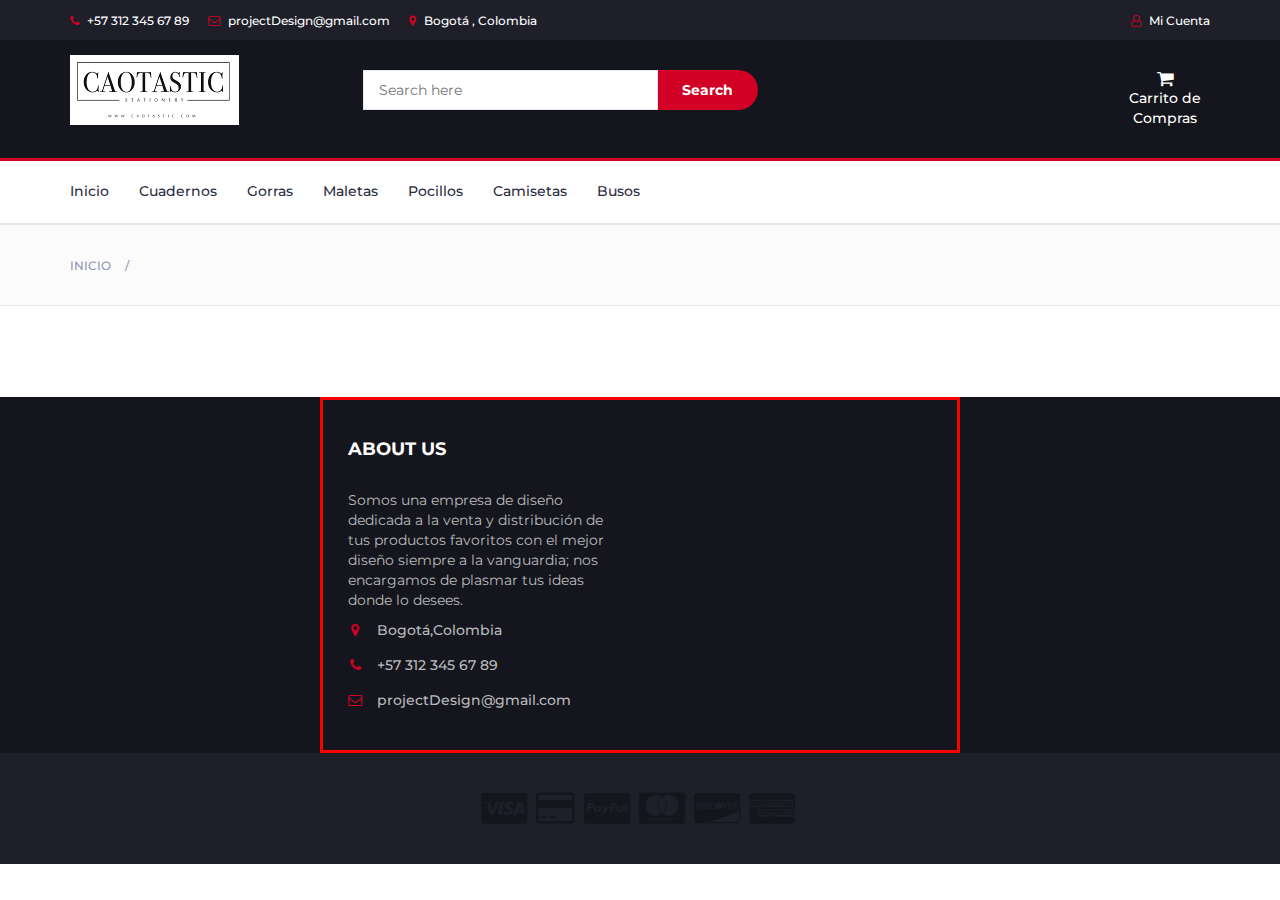
<file: product.html>
<!DOCTYPE html>
<html lang="en">
	<head>
		<meta charset="utf-8">
		<meta http-equiv="X-UA-Compatible" content="IE=edge">
		<meta name="viewport" content="width=device-width, initial-scale=1">
		 <!-- The above 3 meta tags *must* come first in the head; any other head content must come *after* these tags -->

		<title>Project Design</title>
		<link rel="shortcut icon" type="image/x-icon" href="public/img/favicon.png" />


 		<!-- Google font -->
 		<link href="https://fonts.googleapis.com/css?family=Montserrat:400,500,700" rel="stylesheet">

 		<!-- Bootstrap -->
 		<link type="text/css" rel="stylesheet" href="public/bootstrap/css/bootstrap.min.css"/>

 		<!-- Slick -->
 		<link type="text/css" rel="stylesheet" href="public/bootstrap/css/slick.css"/>
 		<link type="text/css" rel="stylesheet" href="public/bootstrap/css/slick-theme.css"/>

 		<!-- nouislider -->
 		<link type="text/css" rel="stylesheet" href="public/bootstrap/css/nouislider.min.css"/>

 		<!-- Font Awesome Icon -->
 		<link rel="stylesheet" href="public/bootstrap/css/font-awesome.min.css">

 		<!-- Custom stlylesheet -->
 		<link type="text/css" rel="stylesheet" href="public/bootstrap/css/style.css"/>

		<!-- HTML5 shim and Respond.js for IE8 support of HTML5 elements and media queries -->
		<!-- WARNING: Respond.js doesn't work if you view the page via file:// -->
		<!--[if lt IE 9]>
		  <script src="https://oss.maxcdn.com/html5shiv/3.7.3/html5shiv.min.js"></script>
		  <script src="https://oss.maxcdn.com/respond/1.4.2/respond.min.js"></script>
		<![endif]-->
		<script src="./src/components/product.js" rel="script"></script>
    	<script src="https://ajax.googleapis.com/ajax/libs/jquery/3.5.1/jquery.min.js"></script>
		<script src="./src/services/apiclient.js"></script>

    </head>
	<body onload="product.getAndShowProductName()">
		<!-- HEADER -->
		<header>
			<!-- TOP HEADER -->
			<div id="top-header">
				<div class="container">
					<ul class="header-links pull-left">
						<li><a href="#"><i class="fa fa-phone"></i> +57 312 345 67 89</a></li>
						<li><a href="#"><i class="fa fa-envelope-o"></i> projectDesign@gmail.com</a></li>
						<li><a href="#"><i class="fa fa-map-marker"></i> Bogotá , Colombia </a></li>
					</ul>
					<ul class="header-links pull-right">
						<li><a href="miCuenta.html"><i class="fa fa-user-o"></i> Mi Cuenta </a></li>
					</ul>
				</div>
			</div>
			<!-- /TOP HEADER -->

			<!-- MAIN HEADER -->
			<div id="header">
				<!-- container -->
				<div class="container">
					<!-- row -->
					<div class="row">
						<!-- LOGO -->
						
						<div class="col-md-3">
							<div class="header-logo">
								<a href="index.html" class="logo">
									<img src="./public/img/logo.png" alt="">
								</a>
							</div>
						</div>
						
						<!-- /LOGO -->
						<!-- SEARCH BAR -->
                        <div class="col-md-6">
                            <div class="header-search">
                                <form>
                                    <input class="input" placeholder="Search here">
                                    <button class="search-btn">Search</button>
                                </form>
                            </div>
                        </div>
                        <!-- /SEARCH BAR --

						

						<!-- ACCOUNT -->
						<div class="col-md-3 clearfix">
							<div class="header-ctn">
								<!-- Cart -->
								<div class="dropdown">
									<a class="dropdown-toggle" data-toggle="dropdown" aria-expanded="true">
										<i class="fa fa-shopping-cart"></i>
										<span><a href="carrito.html">Carrito de Compras</a></span>
									</a>
									</div>
								</div>
								<!-- /Cart -->

								

							
							</div>
						</div>
						<!-- /ACCOUNT -->
					</div>
					<!-- row -->
				</div>
				<!-- container -->
			</div>
			<!-- /MAIN HEADER -->
		</header>
		<!-- /HEADER -->

		<!-- NAVIGATION -->
		<nav id="navigation">
			<!-- container -->
			<div class="container">
				<!-- responsive-nav -->
				<div id="responsive-nav">
					<!-- NAV -->
					<ul class="main-nav nav navbar-nav">
						
						<li><a href="index.html">Inicio</a></li>
						<li><a href="product.html?name=Cuadernos">Cuadernos</a></li>
						<li><a href="product.html?name=Gorras">Gorras</a></li>
						<li><a href="product.html?name=Maletas">Maletas</a></li>
						<li><a href="product.html?name=Pocillos">Pocillos</a></li>
						<li><a href="product.html?name=Camisetas">Camisetas</a></li>
						<li><a href="product.html?name=Busos">Busos</a></li>
						

					</ul>
					<!-- /NAV -->
				</div>
				<!-- /responsive-nav -->
			</div>
			<!-- /container -->
		</nav>
		<!-- /NAVIGATION -->

		<!-- BREADCRUMB -->
		<div id="breadcrumb" class="section">
			<!-- container -->
			<div class="container" >
				<!-- row -->
				<div class="row">
					<div class="col-md-12">
						<ul class="breadcrumb-tree">
							<li><a href="index.html">Inicio</a></li>
							<li class="active" id="productName"></li>
						</ul>
					</div>
				</div>
				<!-- /row -->
			</div>
			<!-- /container -->
		</div>
		<!-- /BREADCRUMB -->

		<!-- SECTION -->
		<div class="section">
			<!-- container -->
			
			<div class="container">
				<!-- row -->
				<div class="row">
	
					
					<!-- STORE -->
					<div id="store" class="col-md-9">

						<!-- store products -->
						
						<div class="row">
							<!-- product -->
								<div id="producto">

								</div> 
							

							
							<div class="clearfix visible-lg visible-md"></div>
						
						</div>
						<!-- /store products -->

						
					</div>
					<!-- /STORE -->
				</div>
				<!-- /row -->
			</div>
			<!-- /container -->
		</div>
		<!-- /SECTION -->

		

		<!-- FOOTER -->
		<footer id="footer">
			<!-- top footer -->
			<div class="center",class="section">
				<!-- container -->
				<div class="container">
					<!-- row -->
					<div class="row">
						<div class="col-md-3 col-xs-6">
							<div class="footer">
								<h3 class="footer-title">About Us</h3>
								<p>Somos una empresa de diseño dedicada a la venta y distribución de tus productos favoritos con el mejor diseño siempre a la vanguardia; nos encargamos de plasmar tus ideas donde lo desees.</p>
								<ul class="footer-links">
									<li><a href="#"><i class="fa fa-map-marker"></i>Bogotá,Colombia</a></li>
									<li><a href="#"><i class="fa fa-phone"></i>+57 312 345 67 89</a></li>
									<li><a href="#"><i class="fa fa-envelope-o"></i>projectDesign@gmail.com</a></li>
								</ul>
							</div>
						</div>						
					</div>
					<!-- /row -->
				</div>
				<!-- /container -->
			</div>
			<!-- /top footer -->

			<!-- bottom footer -->
			<div id="bottom-footer" class="section">
				<div class="container">
					<!-- row -->
					<div class="row">
						<div class="col-md-12 text-center">
							<ul class="footer-payments">
								<li><a href="#"><i class="fa fa-cc-visa"></i></a></li>
								<li><a href="#"><i class="fa fa-credit-card"></i></a></li>
								<li><a href="#"><i class="fa fa-cc-paypal"></i></a></li>
								<li><a href="#"><i class="fa fa-cc-mastercard"></i></a></li>
								<li><a href="#"><i class="fa fa-cc-discover"></i></a></li>
								<li><a href="#"><i class="fa fa-cc-amex"></i></a></li>
							</ul>
						</div>
					</div>
						<!-- /row -->
				</div>
				<!-- /container -->
			</div>
			<!-- /bottom footer -->
		</footer>
		<!-- /FOOTER -->

		<!-- jQuery Plugins -->
		<script src="public/bootstrap/js/jquery.min.js"></script>
		<script src="public/bootstrap/js/bootstrap.min.js"></script>
		<script src="public/bootstrap/js/slick.min.js"></script>
		<script src="public/bootstrap/js/nouislider.min.js"></script>
		<script src="public/bootstrap/js/jquery.zoom.min.js"></script>
		<script src="public/bootstrap/js/main.js"></script>

	</body>
</html>
</file>
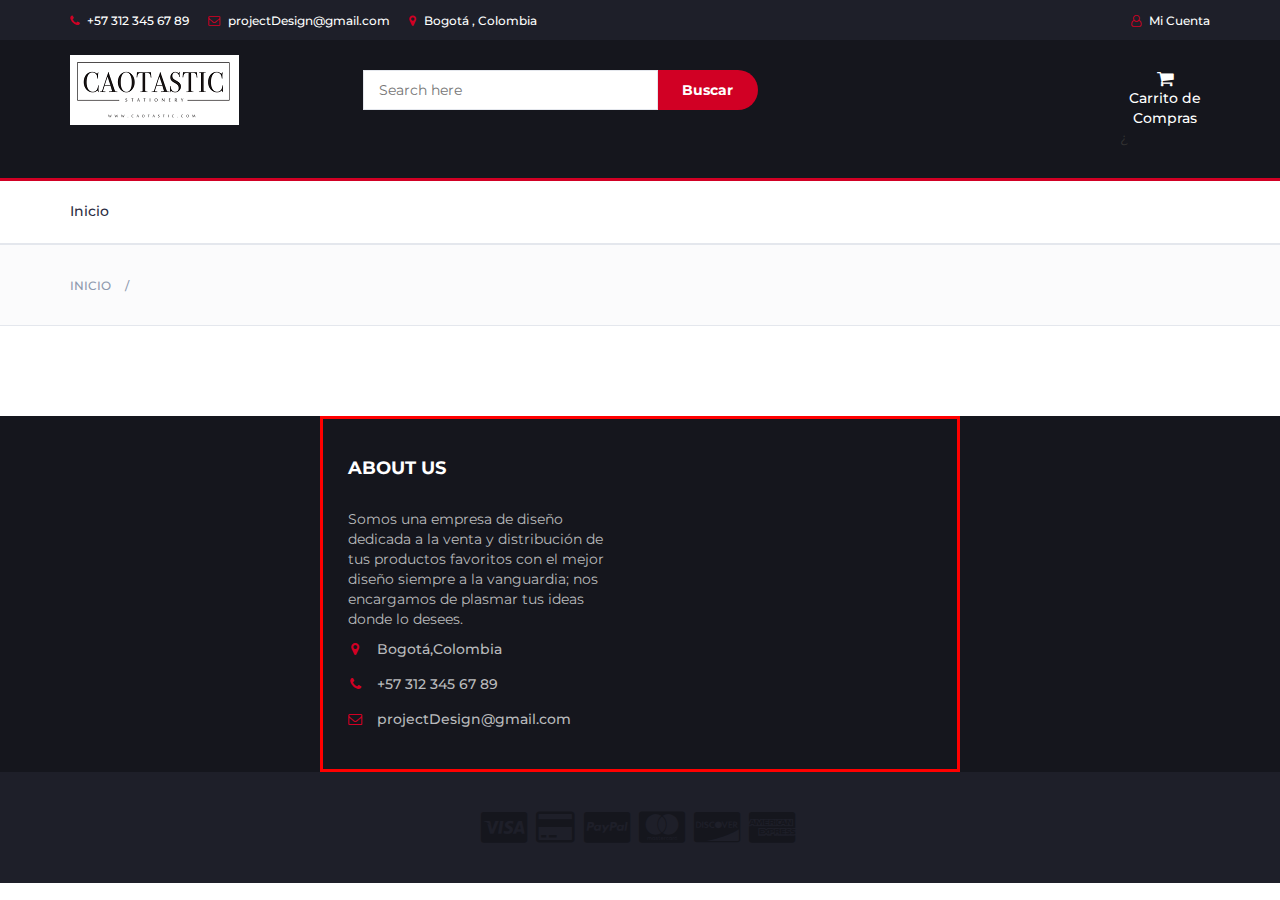
<file: productView.html>
<!DOCTYPE html>
<html lang="en">
	<head>
		<meta charset="utf-8">
		<meta http-equiv="X-UA-Compatible" content="IE=edge">
		<meta name="viewport" content="width=device-width, initial-scale=1">
		 <!-- The above 3 meta tags *must* come first in the head; any other head content must come *after* these tags -->

		<title>Project Design</title>
		<link rel="shortcut icon" type="image/x-icon" href="public/img/favicon.png" />


 		<!-- Google font -->
 		<link href="https://fonts.googleapis.com/css?family=Montserrat:400,500,700" rel="stylesheet">

 		<!-- Bootstrap -->
 		<link type="text/css" rel="stylesheet" href="public/bootstrap/css/bootstrap.min.css"/>

 		<!-- Slick -->
 		<link type="text/css" rel="stylesheet" href="public/bootstrap/css/slick.css"/>
 		<link type="text/css" rel="stylesheet" href="public/bootstrap/css/slick-theme.css"/>

 		<!-- nouislider -->
 		<link type="text/css" rel="stylesheet" href="public/bootstrap/css/nouislider.min.css"/>

 		<!-- Font Awesome Icon -->
 		<link rel="stylesheet" href="public/bootstrap/css/font-awesome.min.css">

 		<!-- Custom stlylesheet -->
 		<link type="text/css" rel="stylesheet" href="public/bootstrap/css/style.css"/>

		<!-- HTML5 shim and Respond.js for IE8 support of HTML5 elements and media queries -->
		<!-- WARNING: Respond.js doesn't work if you view the page via file:// -->
		<!--[if lt IE 9]>
		  <script src="https://oss.maxcdn.com/html5shiv/3.7.3/html5shiv.min.js"></script>
		  <script src="https://oss.maxcdn.com/respond/1.4.2/respond.min.js"></script>
		<![endif]-->
		<script src="./src/components/product.js" rel="script"></script>
    	<script src="https://ajax.googleapis.com/ajax/libs/jquery/3.5.1/jquery.min.js"></script>
		<script src="./src/services/apiclient.js"></script>

    </head>
	<body onload="product.viewProducto()">
		<!-- HEADER -->
		<header>
			<!-- TOP HEADER -->
			<div id="top-header">
				<div class="container">
					<ul class="header-links pull-left">
						<li><a href="#"><i class="fa fa-phone"></i> +57 312 345 67 89</a></li>
						<li><a href="#"><i class="fa fa-envelope-o"></i> projectDesign@gmail.com</a></li>
						<li><a href="#"><i class="fa fa-map-marker"></i> Bogotá , Colombia </a></li>
					</ul>
					<ul class="header-links pull-right">
						<li><a href="miCuenta.html"><i class="fa fa-user-o"></i> Mi Cuenta </a></li>
					</ul>
				</div>
			</div>
			<!-- /TOP HEADER -->

			<!-- MAIN HEADER -->
			<div id="header">
				<!-- container -->
				<div class="container">
					<!-- row -->
					<div class="row">
						<!-- LOGO -->
						
						<div class="col-md-3">
							<div class="header-logo">
								<a href="index.html" class="logo">
									<img src="./public/img/logo.png" alt="">
								</a>
							</div>
						</div>
						
						<!-- /LOGO -->
						<!-- SEARCH BAR -->
                        <div class="col-md-6">
                            <div class="header-search">
                                <form>
                                    <input class="input" placeholder="Search here">
                                    <button class="search-btn">Buscar</button>
                                </form>
                            </div>
                        </div>
                        <!-- /SEARCH BAR --

						

						<!-- ACCOUNT -->
						<div class="col-md-3 clearfix">
							<div class="header-ctn">
								<!-- Cart -->
								<div class="dropdown">
									<a class="dropdown-toggle" data-toggle="dropdown" aria-expanded="true">
										<i class="fa fa-shopping-cart"></i>
										<span><a href="carrito.html">Carrito de Compras</a></span>
									</a>
									¿
									</div>
								</div>
								<!-- /Cart -->

								

							
							</div>
						</div>
						<!-- /ACCOUNT -->
					</div>
					<!-- row -->
				</div>
				<!-- container -->
			</div>
			<!-- /MAIN HEADER -->
		</header>
		<!-- /HEADER -->

		<!-- NAVIGATION -->
		<nav id="navigation">
			<!-- container -->
			<div class="container">
				<!-- responsive-nav -->
				<div id="responsive-nav">
					<!-- NAV -->
					<ul class="main-nav nav navbar-nav">
						
						<li><a href="index.html">Inicio</a></li>
						

					</ul>
					<!-- /NAV -->
				</div>
				<!-- /responsive-nav -->
			</div>
			<!-- /container -->
		</nav>
		<!-- /NAVIGATION -->

		<!-- BREADCRUMB -->
		<div id="breadcrumb" class="section">
			<!-- container -->
			<div class="container" >
				<!-- row -->
				<div class="row">
					<div class="col-md-12">
						<ul class="breadcrumb-tree">
							<li><a href="index.html">Inicio</a></li>
							<li class="active" id="product"></li>
						</ul>
					</div>
				</div>
				<!-- /row -->
			</div>
			<!-- /container -->
		</div>
		<!-- /BREADCRUMB -->

		<!-- SECTION -->
		<div class="section">
			<!-- container -->
			<div class="container" id="detallesProducto">
				
			</div>
			<!-- /container -->
		</div>
		<!-- /SECTION -->

		

		

		<!-- FOOTER -->
		<footer id="footer">
			<!-- top footer -->
			<div class="center",class="section">
				<!-- container -->
				<div class="container">
					<!-- row -->
					<div class="row">
						<div class="col-md-3 col-xs-6">
							<div class="footer">
								<h3 class="footer-title">About Us</h3>
								<p>Somos una empresa de diseño dedicada a la venta y distribución de tus productos favoritos con el mejor diseño siempre a la vanguardia; nos encargamos de plasmar tus ideas donde lo desees.</p>
								<ul class="footer-links">
									<li><a href="#"><i class="fa fa-map-marker"></i>Bogotá,Colombia</a></li>
									<li><a href="#"><i class="fa fa-phone"></i>+57 312 345 67 89</a></li>
									<li><a href="#"><i class="fa fa-envelope-o"></i>projectDesign@gmail.com</a></li>
								</ul>
							</div>
						</div>						
					</div>
					<!-- /row -->
				</div>
				<!-- /container -->
			</div>
			<!-- /top footer -->

			<!-- bottom footer -->
			<div id="bottom-footer" class="section">
				<div class="container">
					<!-- row -->
					<div class="row">
						<div class="col-md-12 text-center">
							<ul class="footer-payments">
								<li><a href="#"><i class="fa fa-cc-visa"></i></a></li>
								<li><a href="#"><i class="fa fa-credit-card"></i></a></li>
								<li><a href="#"><i class="fa fa-cc-paypal"></i></a></li>
								<li><a href="#"><i class="fa fa-cc-mastercard"></i></a></li>
								<li><a href="#"><i class="fa fa-cc-discover"></i></a></li>
								<li><a href="#"><i class="fa fa-cc-amex"></i></a></li>
							</ul>
						</div>
					</div>
						<!-- /row -->
				</div>
				<!-- /container -->
			</div>
			<!-- /bottom footer -->
		</footer>
		<!-- /FOOTER -->

		<!-- jQuery Plugins -->
		<script src="public/bootstrap/js/jquery.min.js"></script>
		<script src="public/bootstrap/js/bootstrap.min.js"></script>
		<script src="public/bootstrap/js/slick.min.js"></script>
		<script src="public/bootstrap/js/nouislider.min.js"></script>
		<script src="public/bootstrap/js/jquery.zoom.min.js"></script>
		<script src="public/bootstrap/js/main.js"></script>

	</body>
</html>
</file>
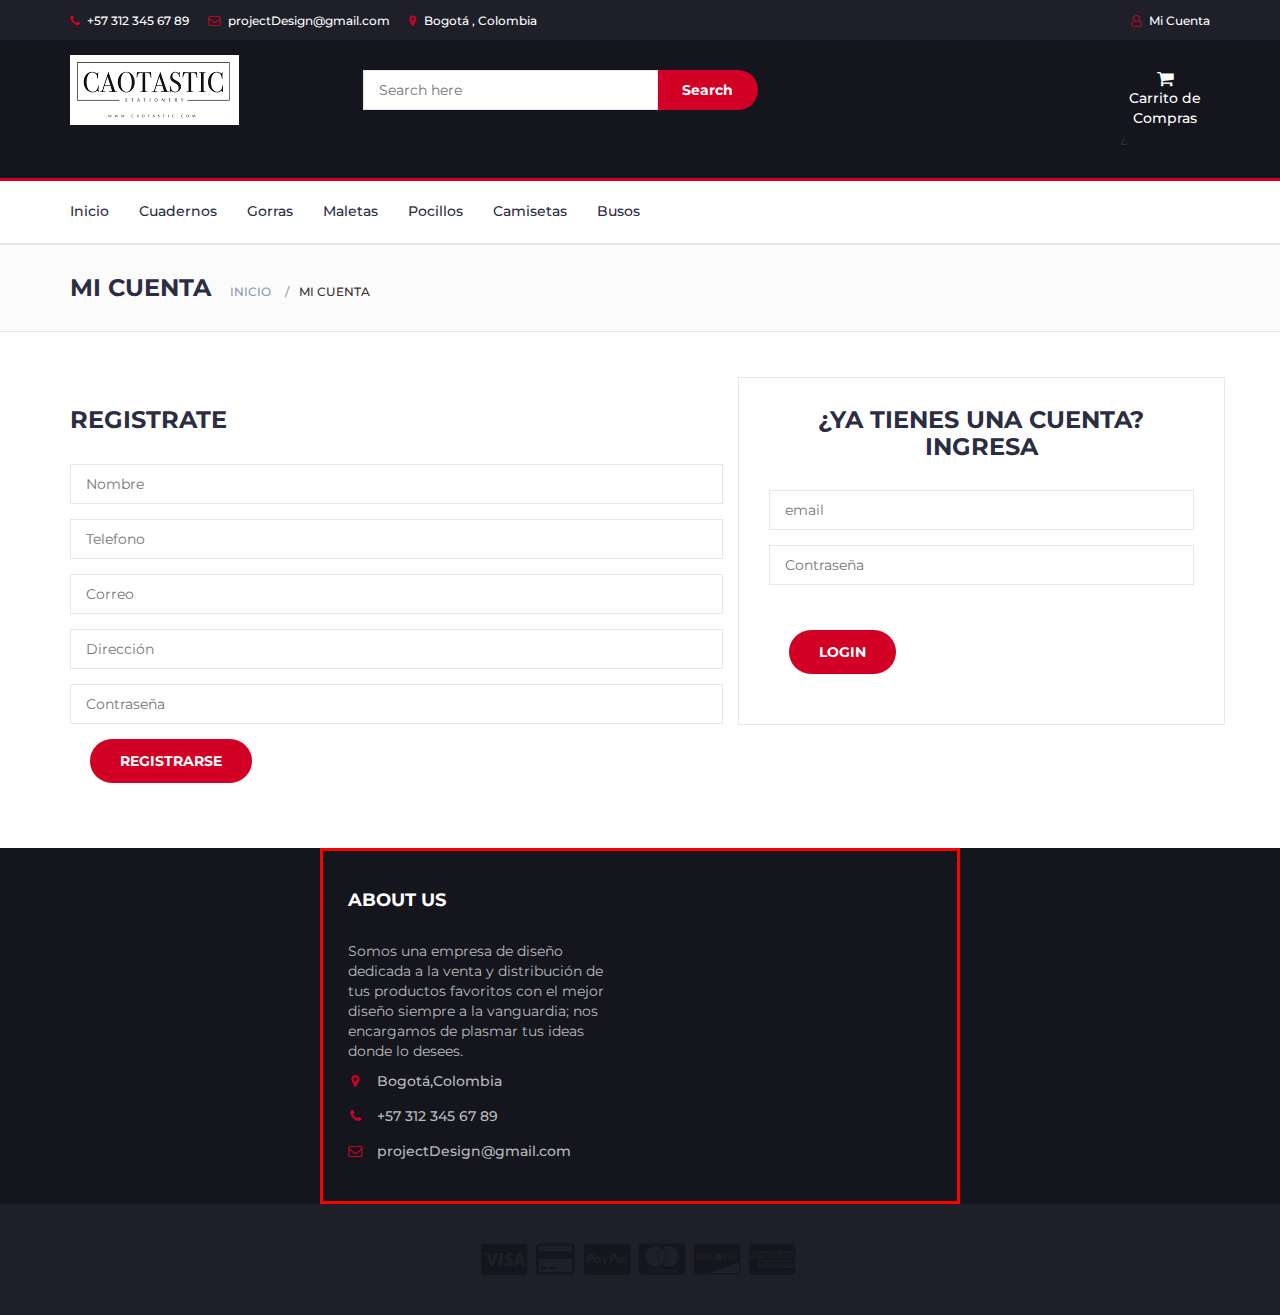
<file: viewAdminCrearProducto.html>
<!DOCTYPE html>
<html lang="en">
	<head>
		<meta charset="utf-8">
		<meta http-equiv="X-UA-Compatible" content="IE=edge">
		<meta name="viewport" content="width=device-width, initial-scale=1">
		 <!-- The above 3 meta tags *must* come first in the head; any other head content must come *after* these tags -->

		 <title>Project Design</title>
		 <link rel="shortcut icon" type="image/x-icon" href="public/img/favicon.png" />
 
 
		  <!-- Google font -->
		  <link href="https://fonts.googleapis.com/css?family=Montserrat:400,500,700" rel="stylesheet">
 
		  <!-- Bootstrap -->
		  <link type="text/css" rel="stylesheet" href="public/bootstrap/css/bootstrap.min.css"/>
 
		  <!-- Slick -->
		  <link type="text/css" rel="stylesheet" href="public/bootstrap/css/slick.css"/>
		  <link type="text/css" rel="stylesheet" href="public/bootstrap/css/slick-theme.css"/>
 
		  <!-- nouislider -->
		  <link type="text/css" rel="stylesheet" href="public/bootstrap/css/nouislider.min.css"/>
 
		  <!-- Font Awesome Icon -->
		  <link rel="stylesheet" href="public/bootstrap/css/font-awesome.min.css">
 
		  <!-- Custom stlylesheet -->
		  <link type="text/css" rel="stylesheet" href="public/bootstrap/css/style.css"/>
 
		 <!-- HTML5 shim and Respond.js for IE8 support of HTML5 elements and media queries -->
		 <!-- WARNING: Respond.js doesn't work if you view the page via file:// -->
		 <!--[if lt IE 9]>
		   <script src="https://oss.maxcdn.com/html5shiv/3.7.3/html5shiv.min.js"></script>
		   <script src="https://oss.maxcdn.com/respond/1.4.2/respond.min.js"></script>
		 <![endif]-->
		 <script src="./src/components/product.js" rel="script"></script>
		 <script src="./src/components/administrador.js"></script>
		 <script src="./src/components/vistas.js"></script>
		 <script src="https://ajax.googleapis.com/ajax/libs/jquery/3.5.1/jquery.min.js"></script>
		 <script src="./src/services/apiclient.js"></script>
		 <script src="./src/components/scock.js"></script>

    </head>
	<body onload="administrador.init()">
		<!-- HEADER -->
		<header>
			<!-- TOP HEADER -->
			<div id="top-header">
				<div class="container">
					<ul class="header-links pull-left">
						<li><a href="#"><i class="fa fa-phone"></i> +57 312 345 67 89</a></li>
						<li><a href="#"><i class="fa fa-envelope-o"></i> projectDesign@gmail.com</a></li>
						<li><a href="#"><i class="fa fa-map-marker"></i> Bogotá , Colombia </a></li>
					</ul>
					<ul class="header-links pull-right">
						<li><a href="#"><i class="fa fa-user-o"></i> Mi Cuenta </a></li>
					</ul>
				</div>
			</div>
			<!-- /TOP HEADER -->

			<!-- MAIN HEADER -->
			<div id="header">
				<!-- container -->
				<div class="container">
					<!-- row -->
					<div class="row">
						<!-- LOGO -->
						
						<div class="col-md-3">
							<div class="header-logo">
								<a href="index.html" class="logo">
									<img src="./public/img/logo.png" alt="">
								</a>
							</div>
						</div>
						
						<!-- /LOGO -->
						<!-- SEARCH BAR -->
                        <div class="col-md-6">
                            
                                <form>
                                   <center> <h3 class="title">ADMINISTRADOR</h3></center>
                                </form>
                            
                        </div>
                

						

						

								

							
							</div>
						</div>
						<!-- /ACCOUNT -->
					</div>
					<!-- row -->
				</div>
				<!-- container -->
			</div>
			<!-- /MAIN HEADER -->
		</header>
		<!-- /HEADER -->

		<!-- NAVIGATION -->
		<nav id="navigation">
			<!-- container -->
			<div class="container">
				<!-- responsive-nav -->
				<div id="responsive-nav">
					<!-- NAV -->
					<ul class="main-nav nav navbar-nav">
						
						<li class="active"><a href="viewAdminCrearProducto.html">Crear Producto</a></li>
						<li><a href="viewAdminInventario.html">Ver Inventario</a></li>

					</ul>
					<!-- /NAV -->
				</div>
				<!-- /responsive-nav -->
			</div>
			<!-- /container -->
		</nav>
		<!-- /NAVIGATION -->


		<!-- BREADCRUMB -->
		<div id="breadcrumb" class="section">
			<!-- container -->
			<div class="container">
				<!-- row -->
				<div class="row">
					<div class="col-md-12">
						<h3 class="breadcrumb-header">Crear Producto</h3>
					</div>
				</div>
				<!-- /row -->
			</div>
			<!-- /container -->
		</div>
		<!-- /BREADCRUMB -->

		<!-- SECTION -->
		<div class="section">
			<!-- container -->
			<div class="container">
				<!-- row -->
				<div class="row">

					<div class="col-md-7">
						<!-- Billing Details -->
						<div class="billing-details">
							<div class="form-group">
								<input class="input" type="text" id=nombreProducto placeholder="Nombre">
							</div>
							<div class="form-group">
								<input class="input" type="text" id=especificacionProducto placeholder="Especificación">
							</div>
							<div class="form-group">
								<input class="input" id=precioProducto placeholder="Precio">
							</div>
							<div class="form-group">
								<input class="input" id=cantidadProducto placeholder="Cantidad">
							</div>
							
							<div class="form-group">
								<input class="input" type="text" id=textoProducto placeholder="Texto">
							</div>
							<div class="shop-body" class="form-group">
								<h4>Fecha</h4>
							</div>
							<div class="form-group">
								<input class="input" type="date" id=fechaProducto placeholder="Fecha">
							</div>
							<div class="form-group">
								<div class="shop-body">
									<h4>Tipo</h4>
								</div>		
								<select class="input" id="tipoProducto" name="producto">
									<option value="Selecciona un tipo">Selecciona un tipo</option>
									<option value="Camisetas">Camisetas</option>
									<option value="Busos">Busos</option>
									<option value="Pocillos">Pocillos</option>
									<option value="Maletas">Maletas</option>
									<option value="Cuadernos">Cuadernos</option>
									<option value="Gorras">Gorras</option>
								  </select>
								  <label name="lbl" id="lbl"></label>
								</div>
							</div>
							
							<div class="shop-body">
								<h5>Imagen</h5>
							</div>
							<div class="form-group">
							
								<input type="file" id="myFile" name="filename">
							  
							</div> 
							<div class="form-group">
								<div class="input-checkbox">
									<input type="checkbox" id="create-account">
									<label for="create-account">
										<a class="primary-btn order-submit" onclick="administrador.llenarFormulario()">Crear Producto</a>
									</label>
									
								</div>
							</div>
						</div>
						<!-- /Billing Details -->

						

						
					</div>

					
				</div>
				<!-- /row -->
			</div>
			<!-- /container -->
		</div>
		<!-- /SECTION -->

		

		<!-- FOOTER -->
		<footer id="footer">
			<!-- top footer -->
			<div class="center",class="section">
				<!-- container -->
				<div class="container">
					<!-- row -->
					<div class="row">
						<div class="col-md-3 col-xs-6">
							<div class="footer">
								<h3 class="footer-title">About Us</h3>
								<p>Somos una empresa de diseño dedicada a la venta y distribución de tus productos favoritos con el mejor diseño siempre a la vanguardia; nos encargamos de plasmar tus ideas donde lo desees.</p>
								<ul class="footer-links">
									<li><a href="#"><i class="fa fa-map-marker"></i>Bogotá,Colombia</a></li>
									<li><a href="#"><i class="fa fa-phone"></i>+57 312 345 67 89</a></li>
									<li><a href="#"><i class="fa fa-envelope-o"></i>projectDesign@gmail.com</a></li>
								</ul>
							</div>
						</div>						
					</div>
					<!-- /row -->
				</div>
				<!-- /container -->
			</div>
			<!-- /top footer -->

			<!-- bottom footer -->
			<div id="bottom-footer" class="section">
				<div class="container">
					<!-- row -->
					<div class="row">
						<div class="col-md-12 text-center">
							<ul class="footer-payments">
								<li><a href="#"><i class="fa fa-cc-visa"></i></a></li>
								<li><a href="#"><i class="fa fa-credit-card"></i></a></li>
								<li><a href="#"><i class="fa fa-cc-paypal"></i></a></li>
								<li><a href="#"><i class="fa fa-cc-mastercard"></i></a></li>
								<li><a href="#"><i class="fa fa-cc-discover"></i></a></li>
								<li><a href="#"><i class="fa fa-cc-amex"></i></a></li>
							</ul>
						</div>
					</div>
						<!-- /row -->
				</div>
				<!-- /container -->
			</div>
			<!-- /bottom footer -->
		</footer>
		<!-- /FOOTER -->

		<!-- jQuery Plugins -->
		<script src="public/bootstrap/js/jquery.min.js"></script>
		<script src="public/bootstrap/js/bootstrap.min.js"></script>
		<script src="public/bootstrap/js/slick.min.js"></script>
		<script src="public/bootstrap/js/nouislider.min.js"></script>
		<script src="public/bootstrap/js/jquery.zoom.min.js"></script>
		<script src="public/bootstrap/js/main.js"></script>

	</body>
</html>
</file>
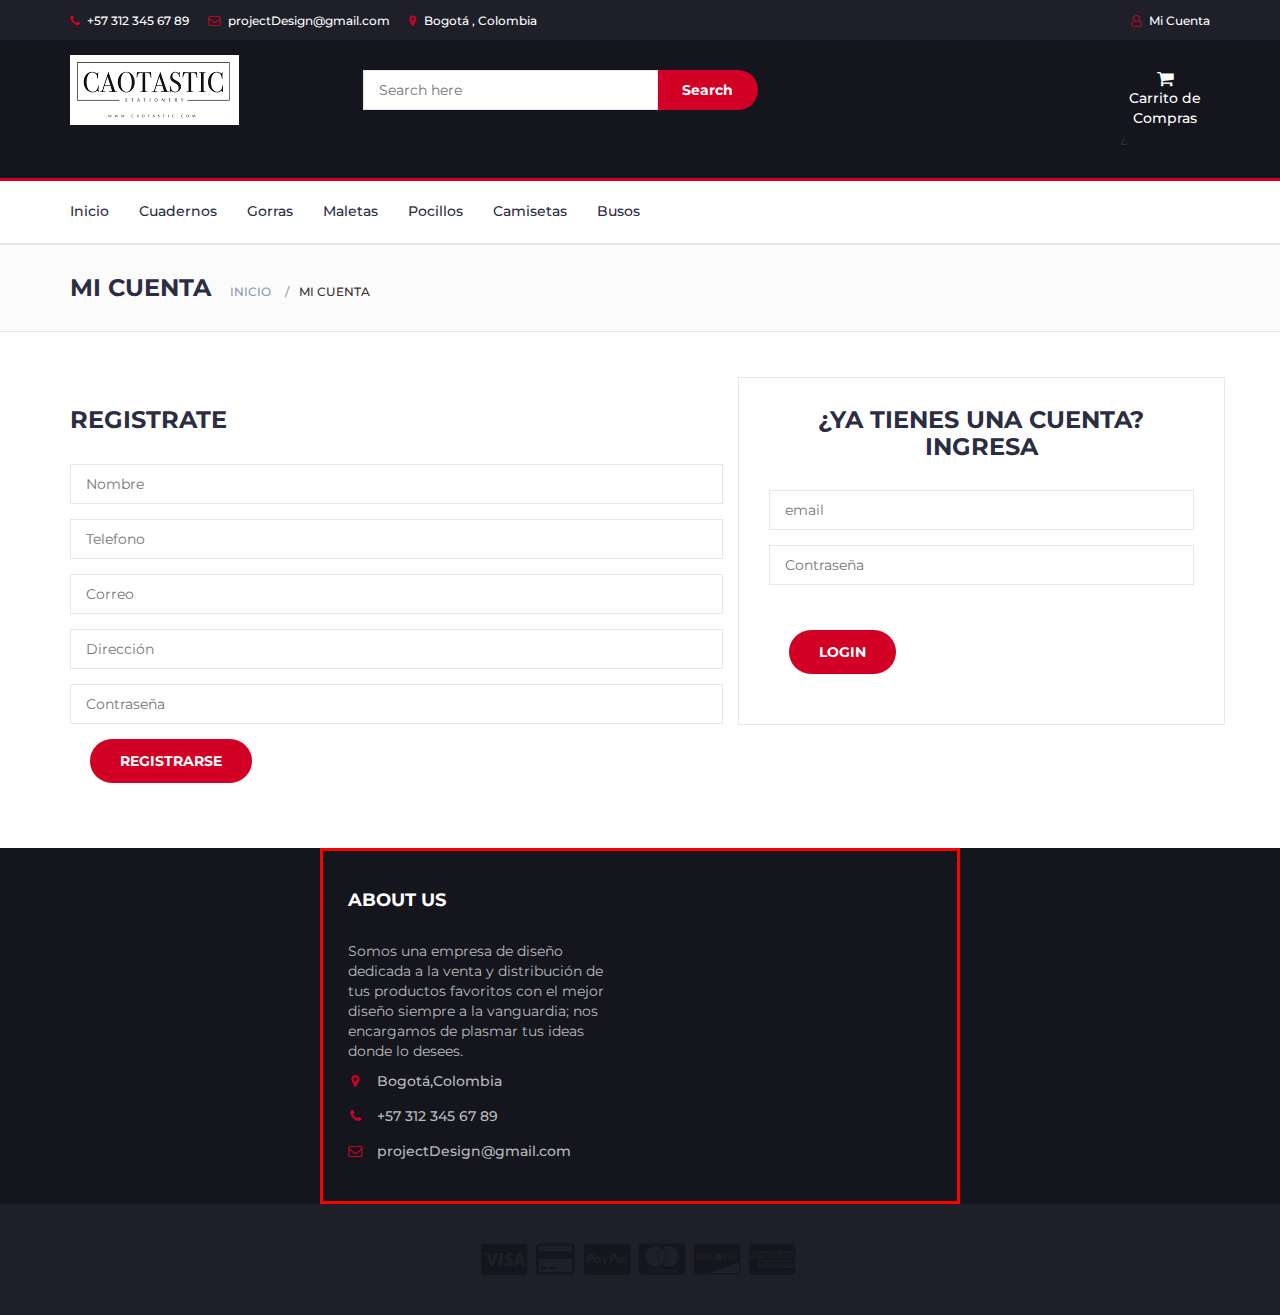
<file: viewAdminInventario.html>
<!DOCTYPE html>
<html lang="en">
	<head>
		<meta charset="utf-8">
		<meta http-equiv="X-UA-Compatible" content="IE=edge">
		<meta name="viewport" content="width=device-width, initial-scale=1">
		 <!-- The above 3 meta tags *must* come first in the head; any other head content must come *after* these tags -->

		 <title>Project Design</title>
		 <link rel="shortcut icon" type="image/x-icon" href="public/img/favicon.png" />
 
 
		  <!-- Google font -->
		  <link href="https://fonts.googleapis.com/css?family=Montserrat:400,500,700" rel="stylesheet">
 
		  <!-- Bootstrap -->
		  <link type="text/css" rel="stylesheet" href="public/bootstrap/css/bootstrap.min.css"/>
 
		  <!-- Slick -->
		  <link type="text/css" rel="stylesheet" href="public/bootstrap/css/slick.css"/>
		  <link type="text/css" rel="stylesheet" href="public/bootstrap/css/slick-theme.css"/>
 
		  <!-- nouislider -->
		  <link type="text/css" rel="stylesheet" href="public/bootstrap/css/nouislider.min.css"/>
 
		  <!-- Font Awesome Icon -->
		  <link rel="stylesheet" href="public/bootstrap/css/font-awesome.min.css">
 
		  <!-- Custom stlylesheet -->
		  <link type="text/css" rel="stylesheet" href="public/bootstrap/css/style.css"/>
		  <link type="text/css" rel="stylesheet" href="public/bootstrap/css/style1.css"/>
 
		 <!-- HTML5 shim and Respond.js for IE8 support of HTML5 elements and media queries -->
		 <!-- WARNING: Respond.js doesn't work if you view the page via file:// -->
		 <!--[if lt IE 9]>
		   <script src="https://oss.maxcdn.com/html5shiv/3.7.3/html5shiv.min.js"></script>
		   <script src="https://oss.maxcdn.com/respond/1.4.2/respond.min.js"></script>
		 <![endif]-->
		 <script src="./src/components/product.js" rel="script"></script>
		 <script src="./src/components/administrador.js"></script>
		 <script src="./src/components/vistas.js"></script>
		 <script src="https://ajax.googleapis.com/ajax/libs/jquery/3.5.1/jquery.min.js"></script>
		 <script src="./src/services/apiclient.js"></script>
		 <script src="./src/services/app.js"></script>
		 <script src="./src/components/scock.js"></script>

    </head>
	<body onload="administrador.cargarInventario()">
		<!-- HEADER -->
		<header>
			<!-- TOP HEADER -->
			<div id="top-header">
				<div class="container">
					<ul class="header-links pull-left">
						<li><a href="#"><i class="fa fa-phone"></i> +57 312 345 67 89</a></li>
						<li><a href="#"><i class="fa fa-envelope-o"></i> projectDesign@gmail.com</a></li>
						<li><a href="#"><i class="fa fa-map-marker"></i> Bogotá , Colombia </a></li>
					</ul>
					<ul class="header-links pull-right">
						<li><a href="#"><i class="fa fa-user-o"></i> Mi Cuenta </a></li>
					</ul>
				</div>
			</div>
			<!-- /TOP HEADER -->

			<!-- MAIN HEADER -->
			<div id="header">
				<!-- container -->
				<div class="container">
					<!-- row -->
					<div class="row">
						<!-- LOGO -->
						
						<div class="col-md-3">
							<div class="header-logo">
								<a href="index.html" class="logo">
									<img src="./public/img/logo.png" alt="">
								</a>
							</div>
						</div>
						
						<!-- /LOGO -->
						<!-- SEARCH BAR -->
                        <div class="col-md-6">
                            
                                <form>
                                   <center> <h3 class="title">ADMINISTRADOR</h3></center>
                                </form>
                            
                        </div>
                        <!-- /SEARCH BAR --

						

						

								

							
							</div>
						</div>
						<!-- /ACCOUNT -->
					</div>
					<!-- row -->
				</div>
				<!-- container -->
			</div>
			<!-- /MAIN HEADER -->
		</header>
		<!-- /HEADER -->

		<!-- NAVIGATION -->
		<nav id="navigation">
			<!-- container -->
			<div class="container">
				<!-- responsive-nav -->
				<div id="responsive-nav">
					<!-- NAV -->
					<ul class="main-nav nav navbar-nav">	
						<li><a href="viewAdminCrearProducto.html">Crear Producto</a></li>
						<li class="active"><a href="viewAdminInventario.html">Ver Inventario</a></li>
					</ul>
					<!-- /NAV -->
				</div>
				<!-- /responsive-nav -->
			</div>
			<!-- /container -->
		</nav>
		<!-- /NAVIGATION -->


		<!-- BREADCRUMB -->
		<div id="breadcrumb" class="section">
			<!-- container -->
		
		<!-- /BREADCRUMB -->

		<!-- SECTION -->
		
			
				<!--for demo wrap-->
				<h1>INVENTARIO</h1>
				<div class="tbl-header">
				  <table cellpadding="0" cellspacing="0" border="0">
					<thead>
					  <tr>
						<th>Nombre del Producto</th>
						<th>Id</th>
						<th>Ultima Modificación</th>
						<th>Cantidad</th>
						<th>Seleccionar</th>
					  </tr>
					</thead>
				  </table>
				</div>
				<div class="tbl-content">
				  <table cellpadding="0" cellspacing="0" border="0">
					<tbody id="espacio">
					</tbody>
				  </table>
				</div>
			  </section>
			  
			  
			  
		</div>
		<!-- /SECTION -->

		

		<!-- FOOTER -->
		<footer id="footer">
			<!-- top footer -->
			<div class="center",class="section">
				<!-- container -->
				<div class="container">
					<!-- row -->
					<div class="row">
						<div class="col-md-3 col-xs-6">
							<div class="footer">
								<h3 class="footer-title">About Us</h3>
								<p>Somos una empresa de diseño dedicada a la venta y distribución de tus productos favoritos con el mejor diseño siempre a la vanguardia; nos encargamos de plasmar tus ideas donde lo desees.</p>
								<ul class="footer-links">
									<li><a href="#"><i class="fa fa-map-marker"></i>Bogotá,Colombia</a></li>
									<li><a href="#"><i class="fa fa-phone"></i>+57 312 345 67 89</a></li>
									<li><a href="#"><i class="fa fa-envelope-o"></i>projectDesign@gmail.com</a></li>
								</ul>
							</div>
						</div>						
					</div>
					<!-- /row -->
				</div>
				<!-- /container -->
			</div>
			<!-- /top footer -->

			<!-- bottom footer -->
			<div id="bottom-footer" class="section">
				<div class="container">
					<!-- row -->
					<div class="row">
						<div class="col-md-12 text-center">
							<ul class="footer-payments">
								<li><a href="#"><i class="fa fa-cc-visa"></i></a></li>
								<li><a href="#"><i class="fa fa-credit-card"></i></a></li>
								<li><a href="#"><i class="fa fa-cc-paypal"></i></a></li>
								<li><a href="#"><i class="fa fa-cc-mastercard"></i></a></li>
								<li><a href="#"><i class="fa fa-cc-discover"></i></a></li>
								<li><a href="#"><i class="fa fa-cc-amex"></i></a></li>
							</ul>
						</div>
					</div>
						<!-- /row -->
				</div>
				<!-- /container -->
			</div>
			<!-- /bottom footer -->
		</footer>
		<!-- /FOOTER -->

		<!-- jQuery Plugins -->
		<script src="public/bootstrap/js/jquery.min.js"></script>
		<script src="public/bootstrap/js/bootstrap.min.js"></script>
		<script src="public/bootstrap/js/slick.min.js"></script>
		<script src="public/bootstrap/js/nouislider.min.js"></script>
		<script src="public/bootstrap/js/jquery.zoom.min.js"></script>
		<script src="public/bootstrap/js/main.js"></script>

	</body>
</html>
</file>
<file: public/bootstrap/css/style.css>
/*
Template Name: Electro - HTML Ecommerce Template
Author: yaminncco

Colors:
	Body 		: #333
	Headers 	: #2B2D42
	Primary 	: #D10024
	Dark 		: #15161D ##1E1F29
	Grey 		: #E4E7ED #FBFBFC #8D99AE #B9BABC

Fonts: Montserrat

Table OF Contents
------------------------------------
1 > GENERAL
------ Typography
------ Buttons
------ Inputs
------ Sections
------ Breadcrumb
2 > HEADER
------ Top header
------ Logo
------ Search
------ Cart
3 > NAVIGATION
------ Main nav
------ Responsive Nav
4 > CATEGORY SHOP
5 > HOT DEAL
6 > PRODUCT
------ Product
------ Widget product
------ Product slick
7 > STORE PAGE
------ Aside
------ Store
8 > PRODUCT DETAILS PAGE
------ Product view
------ Product details
------ Product tab
9 > CHECKOUT PAGE
10 > NEWSLETTER
11 > FOOTER
11 > SLICK STYLE
12 > RESPONSIVE
------------------------------------*/

/*=========================================================
	01 -> GENERAL
===========================================================*/

/*----------------------------*\
	Typography
\*----------------------------*/

body {
  font-family: 'Montserrat', sans-serif;
  font-weight: 400;
  color: #333;
}

h1, h2, h3, h4, h5, h6 {
  color: #2B2D42;
  font-weight: 700;
  margin: 0 0 10px;
}

a {
  color: #2B2D42;
  font-weight: 500;
  -webkit-transition: 0.2s color;
  transition: 0.2s color;
}

a:hover, a:focus {
  color: #D10024;
  text-decoration: none;
  outline: none;
}

ul, ol {
  margin: 0;
  padding: 0;
  list-style: none
}

/*----------------------------*\
	Buttons
\*----------------------------*/
.center {
  margin: auto;
  width: 50%;
  border: 3px solid red;
  padding: 10px;
}
.primary-btn {
  display: inline-block;
  padding: 12px 30px;
  background-color: #D10024;
  border: none;
  border-radius: 40px;
  color: #FFF;
  text-transform: uppercase;
  font-weight: 700;
  text-align: center;
  -webkit-transition: 0.2s all;
  transition: 0.2s all;
}

.primary-btn:hover, .primary-btn:focus {
  opacity: 0.9;
  color: #FFF;
}

/*----------------------------*\
	Inputs
\*----------------------------*/

/*-- Text input --*/

.input {
  height: 40px;
  padding: 0px 15px;
  border: 1px solid #E4E7ED;
  background-color: #FFF;
  width: 100%;
}

textarea.input {
  padding: 15px;
  min-height: 90px;
}

/*-- Number input --*/

.input-number {
  position: relative;
}

.input-number input[type="number"]::-webkit-inner-spin-button, .input-number input[type="number"]::-webkit-outer-spin-button {
  -webkit-appearance: none;
  margin: 0;
}

.input-number input[type="number"] {
  -moz-appearance: textfield;
  height: 40px;
  width: 100%;
  border: 1px solid #E4E7ED;
  background-color: #FFF;
  padding: 0px 35px 0px 15px;
}

.input-number .qty-up, .input-number .qty-down {
  position: absolute;
  display: block;
  width: 20px;
  height: 20px;
  border: 1px solid #E4E7ED;
  background-color: #FFF;
  text-align: center;
  font-weight: 700;
  cursor: pointer;
  -webkit-user-select: none;
  -moz-user-select: none;
  -ms-user-select: none;
  user-select: none;
}

.input-number .qty-up {
  right: 0;
  top: 0;
  border-bottom: 0px;
}

.input-number .qty-down {
  right: 0;
  bottom: 0;
}

.input-number .qty-up:hover, .input-number .qty-down:hover {
  background-color: #E4E7ED;
  color: #D10024;
}

/*-- Select input --*/

.input-select {
  padding: 0px 15px;
  background: #FFF;
  border: 1px solid #E4E7ED;
  height: 40px;
}

/*-- checkbox & radio input --*/

.input-radio, .input-checkbox {
  position: relative;
  display: block;
}

.input-radio input[type="radio"]:not(:checked), .input-radio input[type="radio"]:checked, .input-checkbox input[type="checkbox"]:not(:checked), .input-checkbox input[type="checkbox"]:checked {
  position: absolute;
  margin-left: -9999px;
  visibility: hidden;
}

.input-radio label, .input-checkbox label {
  font-weight: 500;
  min-height: 20px;
  padding-left: 20px;
  margin-bottom: 5px;
  cursor: pointer;
}

.input-radio input[type="radio"]+label span, .input-checkbox input[type="checkbox"]+label span {
  position: absolute;
  left: 0px;
  top: 4px;
  width: 14px;
  height: 14px;
  border: 2px solid #E4E7ED;
  background: #FFF;
}

.input-radio input[type="radio"]+label span {
  border-radius: 50%;
}

.input-radio input[type="radio"]+label span:after {
  content: "";
  position: absolute;
  left: 50%;
  top: 50%;
  -webkit-transform: translate(-50%, -50%) scale(0);
  -ms-transform: translate(-50%, -50%) scale(0);
  transform: translate(-50%, -50%) scale(0);
  background-color: #FFF;
  width: 4px;
  height: 4px;
  border-radius: 50%;
  opacity: 0;
  -webkit-transition: all 0.2s;
  transition: all 0.2s;
}

.input-checkbox input[type="checkbox"]+label span:after {
  content: '✔';
  position: absolute;
  top: -2px;
  left: 1px;
  font-size: 10px;
  color: #FFF;
  opacity: 0;
  -webkit-transform: scale(0);
  -ms-transform: scale(0);
  transform: scale(0);
  -webkit-transition: all 0.2s;
  transition: all 0.2s;
}

.input-radio input[type="radio"]:checked+label span, .input-checkbox input[type="checkbox"]:checked+label span {
  background-color: #D10024;
  border-color: #D10024;
}

.input-radio input[type="radio"]:checked+label span:after {
  opacity: 1;
  -webkit-transform: translate(-50%, -50%) scale(1);
  -ms-transform: translate(-50%, -50%) scale(1);
  transform: translate(-50%, -50%) scale(1);
}

.input-checkbox input[type="checkbox"]:checked+label span:after {
  opacity: 1;
  -webkit-transform: scale(1);
  -ms-transform: scale(1);
  transform: scale(1);
}

.input-radio .caption, .input-checkbox .caption {
  margin-top: 5px;
  max-height: 0;
  overflow: hidden;
  -webkit-transition: 0.3s max-height;
  transition: 0.3s max-height;
}

.input-radio input[type="radio"]:checked~.caption, .input-checkbox input[type="checkbox"]:checked~.caption {
  max-height: 800px;
}

/*----------------------------*\
	Section
\*----------------------------*/

.section {
  margin: auto;
  padding-top: 30px;
  padding-bottom: 30px;
  
}

.section-title {
  position: relative;
  margin-bottom: 30px;
  margin-top: 15px;
}

.section-title .title {
  display: inline-block;
  text-transform: uppercase;
  margin: 0px;
}

.section-title .section-nav {
  float: right;
}

.section-title .section-nav .section-tab-nav {
  display: inline-block;
}

.section-tab-nav li {
  display: inline-block;
  margin-right: 15px;
}

.section-tab-nav li:last-child {
  margin-right: 0px;
}

.section-tab-nav li a {
  font-weight: 700;
  color: #8D99AE;
}

.section-tab-nav li a:after {
  content: "";
  display: block;
  width: 0%;
  height: 2px;
  background-color: #D10024;
  -webkit-transition: 0.2s all;
  transition: 0.2s all;
}

.section-tab-nav li.active a {
  color: #D10024;
}

.section-tab-nav li a:hover:after, .section-tab-nav li a:focus:after, .section-tab-nav li.active a:after {
  width: 100%;
}

.section-title .section-nav .products-slick-nav {
  top: 0px;
  right: 0px;
}

/*----------------------------*\
	Breadcrumb
\*----------------------------*/

#breadcrumb {
  padding: 30px 0px;
  background: #FBFBFC;
  border-bottom: 1px solid #E4E7ED;
  margin-bottom: 30px;
}

#breadcrumb .breadcrumb-header {
  display: inline-block;
  margin-top: 0px;
  margin-bottom: 0px;
  margin-right: 15px;
  text-transform: uppercase;
}

#breadcrumb .breadcrumb-tree {
  display: inline-block;
}

#breadcrumb .breadcrumb-tree li {
  display: inline-block;
  font-size: 12px;
  font-weight: 500;
  text-transform: uppercase;
}

#breadcrumb .breadcrumb-tree li+li {
  margin-left: 10px;
}

#breadcrumb .breadcrumb-tree li+li:before {
  content: '/';
  display: inline-block;
  color: #8D99AE;
  margin-right: 10px;
}

#breadcrumb .breadcrumb-tree li a {
  color: #8D99AE;
}

#breadcrumb .breadcrumb-tree li a:hover {
  color: #D10024;
}

/*=========================================================
	02 -> HEADER
===========================================================*/

/*----------------------------*\
	Top header
\*----------------------------*/

#top-header {
  padding-top: 10px;
  padding-bottom: 10px;
  background-color: #1E1F29;
}

.header-links li {
  display: inline-block;
  margin-right: 15px;
  font-size: 12px;
}

.header-links li:last-child {
  margin-right: 0px;
}

.header-links li a {
  color: #FFF;
}

.header-links li a:hover {
  color: #D10024;
}

.header-links li i {
  color: #D10024;
  margin-right: 5px;
}

/*----------------------------*\
	Logo
\*----------------------------*/

#header {
  padding-top: 15px;
  padding-bottom: 15px;
  background-color: #15161D;
}

.header-logo {
  float: left;
}

.header-logo .logo img {
  display: block;
}

/*----------------------------*\
	Search
\*----------------------------*/

.header-search {
  padding: 15px 0px;
}

.header-search form {
  position: relative;
}

.header-search form .input-select {
  margin-right: -4px;
  border-radius: 40px 0px 0px 40px;
}

.header-search form .input {
  width: calc(100% - 260px);
  margin-right: -4px;
}

.header-search form .search-btn {
  height: 40px;
  width: 100px;
  background: #D10024;
  color: #FFF;
  font-weight: 700;
  border: none;
  border-radius: 0px 40px 40px 0px;
}

/*----------------------------*\
	Cart
\*----------------------------*/

.header-ctn {
  float: right;
  padding: 15px 0px;
}

.header-ctn>div {
  display: inline-block;
}

.header-ctn>div+div {
  margin-left: 15px;
}

.header-ctn>div>a {
  display: block;
  position: relative;
  width: 90px;
  text-align: center;
  color: #FFF;
}

.header-ctn>div>a>i {
  display: block;
  font-size: 18px;
}

.header-ctn>div>a>span {
  font-size: 12px;
}

.header-ctn>div>a>.qty {
  position: absolute;
  right: 15px;
  top: -10px;
  width: 20px;
  height: 20px;
  line-height: 20px;
  text-align: center;
  border-radius: 50%;
  font-size: 10px;
  color: #FFF;
  background-color: #D10024;
}

.header-ctn .menu-toggle {
  display: none;
}

.cart-dropdown {
  position: absolute;
  width: 300px;
  background: #FFF;
  padding: 15px;
  -webkit-box-shadow: 0px 0px 0px 2px #E4E7ED;
  box-shadow: 0px 0px 0px 2px #E4E7ED;
  z-index: 99;
  right: 0;
  opacity: 0;
  visibility: hidden;
}

.dropdown.open>.cart-dropdown {
  opacity: 1;
  visibility: visible;
}

.cart-dropdown .cart-list {
  max-height: 180px;
  overflow-y: scroll;
  margin-bottom: 15px;
}

.cart-dropdown .cart-list .product-widget {
  padding: 0px;
  -webkit-box-shadow: none;
  box-shadow: none;
}

.cart-dropdown .cart-list .product-widget:last-child {
  margin-bottom: 0px;
}

.cart-dropdown .cart-list .product-widget .product-img {
  left: 0px;
  top: 0px;
}

.cart-dropdown .cart-list .product-widget .product-body .product-price {
  color: #2B2D42;
}

.cart-dropdown .cart-btns {
  margin: 0px -17px -17px;
}

.cart-dropdown .cart-btns>a {
  display: inline-block;
  width: calc(50% - 0px);
  padding: 12px;
  background-color: #D10024;
  color: #FFF;
  text-align: center;
  font-weight: 700;
  -webkit-transition: 0.2s all;
  transition: 0.2s all;
}

.cart-dropdown .cart-btns>a:first-child {
  margin-right: -4px;
  background-color: #1e1f29;
}

.cart-dropdown .cart-btns>a:hover {
  opacity: 0.9;
}

.cart-dropdown .cart-summary {
  border-top: 1px solid #E4E7ED;
  padding-top: 15px;
  padding-bottom: 15px;
}

/*=========================================================
	03 -> Navigation
===========================================================*/

#navigation {
  background: #FFF;
  border-bottom: 2px solid #E4E7ED;
  border-top: 3px solid #D10024;
}

/*----------------------------*\
	Main nav
\*----------------------------*/

.main-nav>li+li {
  margin-left: 30px
}

.main-nav>li>a {
  padding: 20px 0px;
}

.main-nav>li>a:hover, .main-nav>li>a:focus, .main-nav>li.active>a {
  color: #D10024;
  background-color: transparent;
}

.main-nav>li>a:after {
  content: "";
  display: block;
  width: 0%;
  height: 2px;
  background-color: #D10024;
  -webkit-transition: 0.2s all;
  transition: 0.2s all;
}

.main-nav>li>a:hover:after, .main-nav>li>a:focus:after, .main-nav>li.active>a:after {
  width: 100%;
}

.header-ctn li.nav-toggle {
  display: none;
}

/*----------------------------*\
	responsive nav
\*----------------------------*/

@media only screen and (max-width: 991px) {
  .header-ctn .menu-toggle {
    display: inline-block;
  }
  #responsive-nav {
    position: fixed;
    left: 0;
    top: 0;
    background: #15161D;
    height: 100vh;
    max-width: 250px;
    width: 0%;
    overflow: hidden;
    z-index: 22;
    padding-top: 60px;
    -webkit-transform: translateX(-100%);
    -ms-transform: translateX(-100%);
    transform: translateX(-100%);
    -webkit-transition: 0.2s all;
    transition: 0.2s all;
  }
  #responsive-nav.active {
    -webkit-transform: translateX(0%);
    -ms-transform: translateX(0%);
    transform: translateX(0%);
    width: 100%;
  }
  .main-nav {
    margin: 0px;
    float: none;
  }
  .main-nav>li {
    display: block;
    float: none;
  }
  .main-nav>li+li {
    margin-left: 0px;
  }
  .main-nav>li>a {
    padding: 15px;
    color: #FFF;
  }
}

/*=========================================================
	04 -> CATEGORY SHOP
===========================================================*/

.shop {
  position: relative;
  overflow: hidden;
  margin: 15px 0px;
}

.shop:before {
  content: "";
  position: absolute;
  top: 0;
  bottom: 0;
  left: 0px;
  width: 60%;
  background: #D10024;
  opacity: 0.9;
  -webkit-transform: skewX(-45deg);
  -ms-transform: skewX(-45deg);
  transform: skewX(-45deg);
}

.shop:after {
  content: "";
  position: absolute;
  top: 0;
  bottom: 0;
  left: 1px;
  width: 100%;
  background: #D10024;
  opacity: 0.9;
  -webkit-transform: skewX(-45deg) translateX(-100%);
  -ms-transform: skewX(-45deg) translateX(-100%);
  transform: skewX(-45deg) translateX(-100%);
}

.shop .shop-img {
  position: relative;
  background-color: #E4E7ED;
  z-index: -1;
}

.shop .shop-img>img {
  width: 100%;
  -webkit-transition: 0.2s all;
  transition: 0.2s all;
}

.shop:hover .shop-img>img {
  -webkit-transform: scale(1.1);
  -ms-transform: scale(1.1);
  transform: scale(1.1);
}

.shop .shop-body {
  position: absolute;
  top: 0;
  width: 75%;
  padding: 30px;
  z-index: 10;
}

.shop .shop-body h3 {
  color: #FFF;
}

.shop .shop-body .cta-btn {
  color: #FFF;
  text-transform: uppercase;
}

/*=========================================================
	05 -> HOT DEAL
===========================================================*/

#hot-deal.section {
  padding: 60px 0px;
  margin: 30px 0px;
  background-color: #E4E7ED;
  background-image: url('../img/hotdeal.png');
  background-position: center;
  background-repeat: no-repeat;
}

.hot-deal {
  text-align: center;
}

.hot-deal .hot-deal-countdown {
  margin-bottom: 30px;
}

.hot-deal .hot-deal-countdown>li {
  position: relative;
  display: inline-block;
  width: 100px;
  height: 100px;
  background: #D10024e6;
  text-align: center;
  border-radius: 50%;
  margin: 0px 5px;
}

.hot-deal .hot-deal-countdown>li>div {
  position: absolute;
  left: 0;
  right: 0;
  top: 50%;
  -webkit-transform: translateY(-50%);
  -ms-transform: translateY(-50%);
  transform: translateY(-50%);
}

.hot-deal .hot-deal-countdown>li>div h3 {
  color: #FFF;
  margin-bottom: 0px;
}

.hot-deal .hot-deal-countdown>li>div span {
  display: block;
  font-size: 10px;
  text-transform: uppercase;
  color: #FFF;
}

.hot-deal p {
  text-transform: uppercase;
  font-size: 24px;
}

.hot-deal .cta-btn {
  margin-top: 15px;
}

/*=========================================================
	06 -> PRODUCT
===========================================================*/

/*----------------------------*\
	product
\*----------------------------*/

.product {
  position: relative;
  margin: 15px 0px;
  -webkit-box-shadow: 0px 0px 0px 0px #E4E7ED, 0px 0px 0px 1px #E4E7ED;
  box-shadow: 0px 0px 0px 0px #E4E7ED, 0px 0px 0px 1px #E4E7ED;
  -webkit-transition: 0.2s all;
  transition: 0.2s all;
}

.product:hover {
  -webkit-box-shadow: 0px 0px 6px 0px #E4E7ED, 0px 0px 0px 2px #D10024;
  box-shadow: 0px 0px 6px 0px #E4E7ED, 0px 0px 0px 2px #D10024;
}

.product .product-img {
  position: relative;
}

.product .product-img>img {
  width: 100%;
}

.product .product-img .product-label {
  position: absolute;
  top: 15px;
  right: 15px;
}

.product .product-img .product-label>span {
  border: 2px solid;
  padding: 2px 10px;
  font-size: 12px;
}

.product .product-img .product-label>span.sale {
  background-color: #FFF;
  border-color: #D10024;
  color: #D10024;
}

.product .product-img .product-label>span.new {
  background-color: #D10024;
  border-color: #D10024;
  color: #FFF;
}

.product .product-body {
  position: relative;
  padding: 15px;
  background-color: #FFF;
  text-align: center;
  z-index: 20;
}

.product .product-body .product-category {
  text-transform: uppercase;
  font-size: 12px;
  color: #8D99AE;
}

.product .product-body .product-name {
  text-transform: uppercase;
  font-size: 14px;
}

.product .product-body .product-name>a {
  font-weight: 700;
}

.product .product-body .product-name>a:hover, .product .product-body .product-name>a:focus {
  color: #D10024;
}

.product .product-body .product-price {
  color: #D10024;
  font-size: 18px;
}

.product .product-body .product-price .product-old-price {
  font-size: 70%;
  font-weight: 400;
  color: #8D99AE;
}

.product .product-body .product-rating {
  position: relative;
  margin: 15px 0px 10px;
  height: 20px;
}

.product .product-body .product-rating>i {
  position: relative;
  width: 14px;
  margin-right: -4px;
  background: #FFF;
  color: #E4E7ED;
  z-index: 10;
}

.product .product-body .product-rating>i.fa-star {
  color: #ef233c;
}

.product .product-body .product-rating:after {
  content: "";
  position: absolute;
  top: 50%;
  left: 0;
  right: 0;
  -webkit-transform: translateY(-50%);
  -ms-transform: translateY(-50%);
  transform: translateY(-50%);
  height: 1px;
  background-color: #E4E7ED;
}

.product .product-body .product-btns>button {
  position: relative;
  width: 40px;
  height: 40px;
  line-height: 40px;
  background: transparent;
  border: none;
  -webkit-transition: 0.2s all;
  transition: 0.2s all;
}

.product .product-body .product-btns>button:hover {
  background-color: #E4E7ED;
  color: #D10024;
  border-radius: 50%;
}

.product .product-body .product-btns>button .tooltipp {
  position: absolute;
  bottom: 100%;
  left: 50%;
  -webkit-transform: translate(-50%, -15px);
  -ms-transform: translate(-50%, -15px);
  transform: translate(-50%, -15px);
  width: 150px;
  padding: 10px;
  font-size: 12px;
  line-height: 10px;
  background: #1e1f29;
  color: #FFF;
  text-transform: uppercase;
  z-index: 10;
  opacity: 0;
  visibility: hidden;
  -webkit-transition: 0.2s all;
  transition: 0.2s all;
}

.product .product-body .product-btns>button:hover .tooltipp {
  opacity: 1;
  visibility: visible;
  -webkit-transform: translate(-50%, -5px);
  -ms-transform: translate(-50%, -5px);
  transform: translate(-50%, -5px);
}

.product .add-to-cart {
  position: absolute;
  left: 1px;
  right: 1px;
  bottom: 1px;
  padding: 15px;
  background: #1e1f29;
  text-align: center;
  -webkit-transform: translateY(0%);
  -ms-transform: translateY(0%);
  transform: translateY(0%);
  -webkit-transition: 0.2s all;
  transition: 0.2s all;
  z-index: 2;
}

.product:hover .add-to-cart {
  -webkit-transform: translateY(100%);
  -ms-transform: translateY(100%);
  transform: translateY(100%);
}

.product .add-to-cart .add-to-cart-btn {
  position: relative;
  border: 2px solid transparent;
  height: 40px;
  padding: 0 30px;
  background-color: #ef233c;
  color: #FFF;
  text-transform: uppercase;
  font-weight: 700;
  border-radius: 40px;
  -webkit-transition: 0.2s all;
  transition: 0.2s all;
}

.product .add-to-cart .add-to-cart-btn>i {
  position: absolute;
  left: 0;
  top: 0;
  width: 40px;
  height: 40px;
  line-height: 38px;
  color: #D10024;
  opacity: 0;
  visibility: hidden;
}

.product .add-to-cart .add-to-cart-btn:hover {
  background-color: #FFF;
  color: #D10024;
  border-color: #D10024;
  padding: 0px 30px 0px 50px;
}

.product .add-to-cart .add-to-cart-btn:hover>i {
  opacity: 1;
  visibility: visible;
}

/*----------------------------*\
	Widget product
\*----------------------------*/

.product-widget {
  position: relative;
}

.product-widget+.product-widget {
  margin: 30px 0px;
}

.product-widget .product-img {
  position: absolute;
  left: 0px;
  top: 0px;
  width: 60px;
}

.product-widget .product-img>img {
  width: 100%;
}

.product-widget .product-body {
  padding-left: 75px;
  min-height: 60px;
}

.product-widget .product-body .product-category {
  text-transform: uppercase;
  font-size: 10px;
  color: #8D99AE;
}

.product-widget .product-body .product-name {
  text-transform: uppercase;
  font-size: 12px;
}

.product-widget .product-body .product-name>a {
  font-weight: 700;
}

.product-widget .product-body .product-name>a:hover, .product-widget .product-body .product-name>a:focus {
  color: #D10024;
}

.product-widget .product-body .product-price {
  font-size: 14px;
  color: #D10024;
}

.product-widget .product-body .product-price .product-old-price {
  font-size: 70%;
  font-weight: 400;
  color: #8D99AE;
}

.product-widget .product-body .product-price .qty {
  font-weight: 400;
  margin-right: 10px;
}

.product-widget .delete {
  position: absolute;
  top: 0;
  left: 0;
  height: 14px;
  width: 14px;
  text-align: center;
  font-size: 10px;
  padding: 0;
  background: #1e1f29;
  border: none;
  color: #FFF;
}

/*----------------------------*\
	Products slick
\*----------------------------*/

.products-slick .slick-list {
  padding-bottom: 60px;
  margin-bottom: -60px;
  z-index: 2;
}

.products-slick .product.slick-slide {
  margin: 15px;
}

.products-tabs>.tab-pane {
  display: block;
  height: 0;
  opacity: 0;
  visibility: hidden;
  overflow-y: hidden;
  padding-bottom: 60px;
  margin-bottom: -60px;
}

.products-tabs>.tab-pane.active {
  opacity: 1;
  visibility: visible;
  height: auto;
}

.products-slick-nav {
  position: absolute;
  right: 15px;
  z-index: 10;
}

.products-slick-nav .slick-prev, .products-slick-nav .slick-next {
  position: static;
  -webkit-transform: none;
  -ms-transform: none;
  transform: none;
  width: 20px;
  height: 20px;
  display: inline-block !important;
  margin: 0px 2px;
}

.products-slick-nav .slick-prev:before, .products-slick-nav .slick-next:before {
  font-size: 14px;
}

/*=========================================================
	07 -> PRODUCTS PAGE
===========================================================*/

/*----------------------------*\
	Aside
\*----------------------------*/

.aside+.aside {
  margin-top: 30px;
}

.aside>.aside-title {
  text-transform: uppercase;
  font-size: 18px;
  margin: 15px 0px 30px;
}

/*-- checkbox Filter --*/

.checkbox-filter>div+div {
  margin-top: 10px;
}

.checkbox-filter .input-radio label, .checkbox-filter .input-checkbox label {
  font-size: 12px;
}

.checkbox-filter .input-radio label small, .checkbox-filter .input-checkbox label small {
  color: #8D99AE;
}

/*-- Price Filter --*/

#price-slider {
  margin-bottom: 15px;
}

.noUi-target {
  background-color: #FFF;
  -webkit-box-shadow: none;
  box-shadow: none;
  border: 1px solid #E4E7ED;
  border-radius: 0px;
}

.noUi-connect {
  background-color: #D10024;
}

.noUi-horizontal {
  height: 6px;
}

.noUi-horizontal .noUi-handle {
  width: 12px;
  height: 12px;
  left: -6px;
  top: -4px;
  border: none;
  background: #D10024;
  -webkit-box-shadow: none;
  box-shadow: none;
  border-radius: 50%;
}

.noUi-handle:before, .noUi-handle:after {
  display: none;
}

.price-filter .input-number {
  display: inline-block;
  width: calc(50% - 7px);
}

/*----------------------------*\
	Store
\*----------------------------*/

.store-filter {
  margin-bottom: 15px;
  margin-top: 15px;
}

/*-- Store Sort --*/

.store-sort {
  display: inline-block;
}

.store-sort label {
  font-weight: 500;
  font-size: 12px;
  text-transform: uppercase;
  margin-right: 15px;
}

/*-- Store Grid --*/

.store-grid {
  float: right;
}

.store-grid li {
  display: inline-block;
  width: 40px;
  height: 40px;
  line-height: 40px;
  background-color: #FFF;
  border: 1px solid #E4E7ED;
  text-align: center;
  -webkit-transition: 0.2s all;
  transition: 0.2s all;
}

.store-grid li+li {
  margin-left: 5px;
}

.store-grid li:hover {
  background-color: #E4E7ED;
  color: #D10024;
}

.store-grid li.active {
  background-color: #D10024;
  border-color: #D10024;
  color: #FFF;
  cursor: default;
}

.store-grid li a {
  display: block;
}

/*-- Store Pagination --*/

.store-pagination {
  float: right;
}

.store-pagination li {
  display: inline-block;
  width: 40px;
  height: 40px;
  line-height: 40px;
  text-align: center;
  background-color: #FFF;
  border: 1px solid #E4E7ED;
  -webkit-transition: 0.2s all;
  transition: 0.2s all;
}

.store-pagination li+li {
  margin-left: 5px;
}

.store-pagination li:hover {
  background-color: #E4E7ED;
  color: #D10024;
}

.store-pagination li.active {
  background-color: #D10024;
  border-color: #D10024;
  color: #FFF;
  font-weight: 500;
  cursor: default;
}

.store-pagination li a {
  display: block;
}

.store-qty {
  margin-right: 30px;
  font-weight: 500;
  text-transform: uppercase;
  font-size: 12px;
}

/*=========================================================
	08 -> PRODUCT DETAILS PAGE
===========================================================*/

/*----------------------------*\
	Product view
\*----------------------------*/

#product-main-img .slick-prev {
  -webkit-transform: translateX(-15px);
  -ms-transform: translateX(-15px);
  transform: translateX(-15px);
  left: 15px;
}

#product-main-img .slick-next {
  -webkit-transform: translateX(15px);
  -ms-transform: translateX(15px);
  transform: translateX(15px);
  right: 15px;
}

#product-main-img .slick-prev, #product-main-img .slick-next {
  opacity: 0;
  visibility: hidden;
  -webkit-transition: 0.2s all;
  transition: 0.2s all;
}

#product-main-img:hover .slick-prev, #product-main-img:hover .slick-next {
  -webkit-transform: translateX(0%);
  -ms-transform: translateX(0%);
  transform: translateX(0%);
  opacity: 1;
  visibility: visible;
}

#product-main-img .zoomImg {
  background-color: #FFF;
}

#product-imgs .product-preview {
  margin: 0px 5px;
  border: 1px solid #E4E7ED;
}

#product-imgs .product-preview.slick-current {
  border-color: #D10024;
}

#product-imgs .slick-prev {
  top: -20px;
  left: 50%;
  -webkit-transform: translateX(-50%);
  -ms-transform: translateX(-50%);
  transform: translateX(-50%);
}

#product-imgs .slick-next {
  top: calc(100% - 20px);
  left: 50%;
  -webkit-transform: translateX(-50%);
  -ms-transform: translateX(-50%);
  transform: translateX(-50%);
}

#product-imgs .slick-prev:before {
  content: "\f106";
}

#product-imgs .slick-next:before {
  content: "\f107";
}

.product-preview img {
  width: 100%;
}

/*----------------------------*\
	Product details
\*----------------------------*/

.product-details .product-name {
  text-transform: uppercase;
  font-size: 18px;
}

.product-details .product-rating {
  display: inline-block;
  margin-right: 15px;
}

.product-details .product-rating>i {
  color: #E4E7ED;
}

.product-details .product-rating>i.fa-star {
  color: #D10024;
}

.product-details .review-link {
  font-size: 12px;
}

.product-details .product-price {
  display: inline-block;
  font-size: 24px;
  margin-top: 10px;
  margin-bottom: 15px;
  color: #D10024;
}

.product-details .product-price .product-old-price {
  font-size: 70%;
  font-weight: 400;
  color: #8D99AE;
}

.product-details .product-available {
  font-size: 12px;
  text-transform: uppercase;
  font-weight: 700;
  margin-left: 30px;
  color: #D10024;
}

.product-details .product-options {
  margin-top: 30px;
  margin-bottom: 30px;
}

.product-details .product-options label {
  font-weight: 500;
  font-size: 12px;
  text-transform: uppercase;
  margin-right: 15px;
  margin-bottom: 0px;
}

.product-details .product-options .input-select {
  width: 90px;
}

.product-details .add-to-cart {
  margin-bottom: 30px;
}

.product-details .add-to-cart .add-to-cart-btn {
  position: relative;
  border: 2px solid transparent;
  height: 40px;
  padding: 0 30px;
  background-color: #ef233c;
  color: #FFF;
  text-transform: uppercase;
  font-weight: 700;
  border-radius: 40px;
  -webkit-transition: 0.2s all;
  transition: 0.2s all;
}

.product-details .add-to-cart .add-to-cart-btn>i {
  position: absolute;
  left: 0;
  top: 0;
  width: 40px;
  height: 40px;
  line-height: 38px;
  color: #D10024;
  opacity: 0;
  visibility: hidden;
}

.product-details .add-to-cart .add-to-cart-btn:hover {
  background-color: #FFF;
  color: #D10024;
  border-color: #D10024;
  padding: 0px 30px 0px 50px;
}

.product-details .add-to-cart .add-to-cart-btn:hover>i {
  opacity: 1;
  visibility: visible;
}

.product-details .add-to-cart .qty-label {
  display: inline-block;
  font-weight: 500;
  font-size: 12px;
  text-transform: uppercase;
  margin-right: 15px;
  margin-bottom: 0px;
}

.product-details .add-to-cart .qty-label .input-number {
  width: 90px;
  display: inline-block;
}

.product-details .product-btns li {
  display: inline-block;
  text-transform: uppercase;
  font-size: 12px;
}

.product-details .product-btns li+li {
  margin-left: 15px;
}

.product-details .product-links {
  margin-top: 15px;
}

.product-details .product-links li {
  display: inline-block;
  text-transform: uppercase;
  font-size: 12px;
}

.product-details .product-links li+li {
  margin-left: 10px;
}

/*----------------------------*\
	 Product tab
\*----------------------------*/

#product-tab {
  margin-top: 60px;
}

#product-tab .tab-nav {
  position: relative;
  text-align: center;
  padding: 15px 0px;
  margin-bottom: 30px;
}

#product-tab .tab-nav:after {
  content: "";
  position: absolute;
  left: 0;
  right: 0;
  top: 50%;
  height: 1px;
  background-color: #E4E7ED;
  z-index: -1;
}

#product-tab .tab-nav li {
  display: inline-block;
  background: #FFF;
  padding: 0px 15px;
}

#product-tab .tab-nav li+li {
  margin-left: 15px;
}

#product-tab .tab-nav li a {
  display: block;
  font-weight: 700;
  color: #8D99AE;
}

#product-tab .tab-nav li.active a {
  color: #D10024;
}

#product-tab .tab-nav li a:after {
  content: "";
  display: block;
  width: 0%;
  height: 2px;
  background-color: #D10024;
  -webkit-transition: 0.2s all;
  transition: 0.2s all;
}

#product-tab .tab-nav li a:hover:after, #product-tab .tab-nav li a:focus:after, #product-tab .tab-nav li.active a:after {
  width: 100%;
}

/*-- Rating --*/

.rating-avg {
  font-size: 24px;
  font-weight: 700;
  margin-bottom: 15px;
}

.rating-avg .rating-stars {
  margin-left: 10px;
}

.rating-avg .rating-stars, .rating .rating-stars {
  display: inline-block;
}

.rating-avg .rating-stars>i, .rating .rating-stars>i {
  color: #E4E7ED;
}

.rating-avg .rating-stars>i.fa-star, .rating .rating-stars>i.fa-star {
  color: #D10024;
}

.rating li {
  margin: 5px 0px;
}

.rating .rating-progress {
  position: relative;
  display: inline-block;
  height: 9px;
  background-color: #E4E7ED;
  width: 120px;
  margin: 0px 10px;
  border-radius: 5px;
}

.rating .rating-progress>div {
  background-color: #D10024;
  position: absolute;
  left: 0;
  top: 0;
  bottom: 0;
  border-radius: 5px;
}

.rating .sum {
  display: inline-block;
  font-size: 12px;
  color: #8D99AE;
}

/*-- Reviews --*/

.reviews li {
  position: relative;
  padding-left: 145px;
  margin-bottom: 30px;
}

.reviews .review-heading {
  position: absolute;
  width: 130px;
  left: 0;
  top: 0;
  height: 70px;
}

.reviews .review-body {
  min-height: 70px;
}

.reviews .review-heading .name {
  margin-bottom: 5px;
  margin-top: 0px;
}

.reviews .review-heading .date {
  color: #8D99AE;
  font-size: 10px;
  margin: 0;
}

.reviews .review-heading .review-rating {
  margin-top: 5px;
}

.reviews .review-heading .review-rating>i {
  color: #E4E7ED;
}

.reviews .review-heading .review-rating>i.fa-star {
  color: #D10024;
}

.reviews-pagination {
  text-align: center;
}

.reviews-pagination li {
  display: inline-block;
  width: 35px;
  height: 35px;
  line-height: 35px;
  text-align: center;
  background-color: #FFF;
  border: 1px solid #E4E7ED;
  -webkit-transition: 0.2s all;
  transition: 0.2s all;
}

.reviews-pagination li:hover {
  background-color: #E4E7ED;
  color: #D10024;
}

.reviews-pagination li.active {
  background-color: #D10024;
  border-color: #D10024;
  color: #FFF;
  cursor: default;
}

.reviews-pagination li a {
  display: block;
}

/*-- Review Form --*/

.review-form .input {
  margin-bottom: 15px;
}

.review-form .input-rating {
  margin-bottom: 15px;
}

.review-form .input-rating .stars {
  display: inline-block;
  vertical-align: top;
}

.review-form .input-rating .stars input[type="radio"] {
  display: none;
}

.review-form .input-rating .stars>label {
  float: right;
  cursor: pointer;
  padding: 0px 3px;
  margin: 0px;
}

.review-form .input-rating .stars>label:before {
  content: "\f006";
  font-family: FontAwesome;
  color: #E4E7ED;
  -webkit-transition: 0.2s all;
  transition: 0.2s all;
}

.review-form .input-rating .stars>label:hover:before, .review-form .input-rating .stars>label:hover~label:before {
  color: #D10024;
}

.review-form .input-rating .stars>input:checked label:before, .review-form .input-rating .stars>input:checked~label:before {
  content: "\f005";
  color: #D10024;
}

/*=========================================================
	09 -> CHECKOUT PAGE
===========================================================*/

.billing-details {
  margin-bottom: 30px;
}

.shiping-details {
  margin-bottom: 30px;
}

.order-details {
  position: relative;
  padding: 0px 30px 30px;
  border-right: 1px solid #E4E7ED;
  border-left: 1px solid #E4E7ED;
  border-bottom: 1px solid #E4E7ED;
}

.order-details:before {
  content: "";
  position: absolute;
  left: -1px;
  right: -1px;
  top: -15px;
  height: 30px;
  border-top: 1px solid #E4E7ED;
  border-left: 1px solid #E4E7ED;
  border-right: 1px solid #E4E7ED;
}

.order-summary {
  margin: 15px 0px;
}

.order-summary .order-col {
  display: table;
  width: 100%;
}

.order-summary .order-col:after {
  content: "";
  display: block;
  clear: both;
}

.order-summary .order-col>div {
  display: table-cell;
  padding: 10px 0px;
}

.order-summary .order-col>div:first-child {
  width: calc(100% - 150px);
}

.order-summary .order-col>div:last-child {
  width: 150px;
  text-align: right;
}

.order-summary .order-col .order-total {
  font-size: 24px;
  color: #D10024;
}

.order-details .payment-method {
  margin: 30px 0px;
}

.order-details .order-submit {
  display: block;
  margin-top: 30px;
}

/*=========================================================
	10 -> NEWSLETTER
===========================================================*/

#newsletter.section {
  border-top: 2px solid #E4E7ED;
  border-bottom: 3px solid #D10024;
  margin-top: 30px;
}

.newsletter {
  text-align: center;
}

.newsletter p {
  font-size: 24px;
}

.newsletter form {
  position: relative;
  max-width: 520px;
  margin: 30px auto;
}

.newsletter form:after {
  content: "\f003";
  font-family: FontAwesome;
  position: absolute;
  font-size: 160px;
  color: #E4E7ED;
  top: 15px;
  -webkit-transform: translateY(-50%) rotate(15deg);
  -ms-transform: translateY(-50%) rotate(15deg);
  transform: translateY(-50%) rotate(15deg);
  z-index: -1;
  left: -90px;
}

.newsletter form .input {
  width: calc(100% - 160px);
  margin-right: -4px;
  border-radius: 40px 0px 0px 40px;
}

.newsletter form .newsletter-btn {
  width: 160px;
  height: 40px;
  font-weight: 700;
  background: #D10024;
  color: #FFF;
  border: none;
  border-radius: 0px 40px 40px 0px;
}

.newsletter .newsletter-follow {
  text-align: center;
}

.newsletter .newsletter-follow li {
  display: inline-block;
  margin-right: 5px;
}

.newsletter .newsletter-follow li:last-child {
  margin-right: 0px;
}

.newsletter .newsletter-follow li a {
  position: relative;
  display: block;
  width: 40px;
  height: 40px;
  text-align: center;
  line-height: 40px;
  border: 1px solid #E4E7ED;
  background-color: #FFF;
  -webkit-transition: 0.2s all;
  transition: 0.2s all;
}

.newsletter .newsletter-follow li a:hover, .newsletter .newsletter-follow li a:focus {
  background-color: #E4E7ED;
  color: #D10024;
}

/*=========================================================
	11 -> FOOTER
===========================================================*/

#footer {
  background: #15161D;
  color: #B9BABC;
}

#bottom-footer {
  background: #1E1F29;
}

.footer {
  margin: 30px 0px;
}

.footer .footer-title {
  color: #FFF;
  text-transform: uppercase;
  font-size: 18px;
  margin: 0px 0px 30px;
}

.footer-links li+li {
  margin-top: 15px;
}

.footer-links li a {
  color: #B9BABC;
}

.footer-links li i {
  margin-right: 15px;
  color: #D10024;
  width: 14px;
  text-align: center;
}

.footer-links li a:hover {
  color: #D10024;
}

.copyright {
  margin-top: 30px;
  display: block;
  font-size: 12px;
}

.footer-payments li {
  display: inline-block;
  margin-right: 5px;
}

.footer-payments li a {
  color: #15161D;
  font-size: 36px;
  display: block;
}

/*=========================================================
	12 -> SLICK STYLE
===========================================================*/

/*----------------------------*\
	Arrows
\*----------------------------*/

.slick-prev, .slick-next {
  width: 40px;
  height: 40px;
  border: 1px solid #E4E7ED;
  background-color: #FFF;
  border-radius: 50%;
  z-index: 22;
  -webkit-transition: 0.2s all;
  transition: 0.2s all;
}

.slick-prev:hover, .slick-prev:focus, .slick-next:hover, .slick-next:focus {
  background-color: #D10024;
  border-color: #D10024;
}

.slick-prev:before, .slick-next:before {
  font-family: FontAwesome;
  color: #2B2D42;
}

.slick-prev:before {
  content: "\f104";
}

.slick-next:before {
  content: "\f105";
}

.slick-prev:hover:before, .slick-prev:focus:before, .slick-next:hover:before, .slick-next:focus:before {
  color: #FFF;
}

.slick-prev {
  left: -20px;
}

.slick-next {
  right: -20px;
}

/*----------------------------*\
	Dots
\*----------------------------*/

.slick-dots li, .slick-dots li button, .slick-dots li button:before {
  width: 10px;
  height: 10px;
}

.slick-dots li button:before {
  content: "";
  opacity: 1;
  background: #E4E7ED;
  border-radius: 50%;
}

.slick-dots li.slick-active button:before {
  background-color: #D10024;
}

.custom-dots .slick-dots {
  position: static;
  margin: 15px 0px;
}

/*=========================================================
	13 -> RESPONSIVE
===========================================================*/

@media only screen and (max-width: 1201px) {}

@media only screen and (max-width: 991px) {
  #top-header .header-links.pull-left {
    float: none !important;
  }
  #top-header .header-links.pull-right {
    float: none !important;
    margin-top: 5px;
  }
  .header-logo {
    float: none;
    text-align: center;
  }
  .header-logo .logo {
    display: inline-block;
  }
  #product-imgs {
    margin-bottom: 60px;
    margin-top: 15px;
  }
  #rating {
    text-align: center;
  }
  #reviews {
    margin-top: 30px;
    margin-bottom: 30px;
  }
}

@media only screen and (max-width: 767px) {
  .section-title .section-nav {
    float: none;
    margin-top: 10px;
  }
  .section-tab-nav li {
    margin-top: 10px;
  }
}

@media only screen and (max-width: 480px) {
  [class*='col-xs'] {
    width: 100%;
  }
  .store-grid {
    float: none;
    margin-top: 10px;
  }
  .store-pagination {
    float: none;
    margin-top: 10px;
  }
}
</file>
<file: public/bootstrap/css/style1.css>
h1 {
  font-size: 30px;
  color:  #2B2D42;
  text-transform: uppercase;
  font-weight: 300;
  text-align: center;
  margin-bottom: 15px;
}
table {
  width: 100%;
  table-layout: fixed;
  background: -webkit-linear-gradient(left, #cd6155, #9c1405);
  background: linear-gradient(to right, #bd2312, #cd6155);
}
.tbl-header {
  background-color: rgba(255, 255, 255, 0.3);
}
.tbl-content {
  height: 300px;
  overflow-x: auto;
  margin-top: 0px;
  border: 1px solid rgba(255, 255, 255, 0.3);
}
th {
  padding: 20px 15px;
  text-align: left;
  font-weight: 500;
  font-size: 12px;
  color: #fff;
  text-transform: uppercase;
}
td {
  padding: 15px;
  text-align: left;
  vertical-align: middle;
  font-weight: 300;
  font-size: 12px;
  color: #fff;
  border-bottom: solid 1px rgba(255, 255, 255, 0.1);
}

/* demo styles */

@import url(https://fonts.googleapis.com/css?family=Roboto:400,500,300,700);
body {
  
  font-family: 'Montserrat', sans-serif;
  font-weight: 400;
  color: #333;
}
section {
  margin: 10px;
}

/* follow me template */
.made-with-love {
  margin-top: 40px;
  padding: 10px;
  clear: left;
  text-align: center;
  font-size: 10px;
  font-family: arial;
  color: #fff;
}
.made-with-love i {
  font-style: normal;
  color: #f50057;
  font-size: 14px;
  position: relative;
  top: 2px;
}
.made-with-love a {
  color: #fff;
  text-decoration: none;
}
.made-with-love a:hover {
  text-decoration: underline;
}

/* for custom scrollbar for webkit browser*/

::-webkit-scrollbar {
  width: 6px;
}
::-webkit-scrollbar-track {
  -webkit-box-shadow: inset 0 0 6px rgba(0, 0, 0, 0.3);
}
::-webkit-scrollbar-thumb {
  -webkit-box-shadow: inset 0 0 6px rgba(0, 0, 0, 0.3);
}
</file>
<file: public/bootstrap/css/nouislider.min.css>
/*! nouislider - 10.0.0 - 2017-05-28 14:52:48 */.noUi-target,.noUi-target *{-webkit-touch-callout:none;-webkit-tap-highlight-color:transparent;-webkit-user-select:none;-ms-touch-action:none;touch-action:none;-ms-user-select:none;-moz-user-select:none;user-select:none;-moz-box-sizing:border-box;box-sizing:border-box}.noUi-target{position:relative;direction:ltr}.noUi-base{width:100%;height:100%;position:relative;z-index:1}.noUi-connect{position:absolute;right:0;top:0;left:0;bottom:0}.noUi-origin{position:absolute;height:0;width:0}.noUi-handle{position:relative;z-index:1}.noUi-state-tap .noUi-connect,.noUi-state-tap .noUi-origin{-webkit-transition:top .3s,right .3s,bottom .3s,left .3s;transition:top .3s,right .3s,bottom .3s,left .3s}.noUi-state-drag *{cursor:inherit!important}.noUi-base,.noUi-handle{-webkit-transform:translate3d(0,0,0);transform:translate3d(0,0,0)}.noUi-horizontal{height:18px}.noUi-horizontal .noUi-handle{width:34px;height:28px;left:-17px;top:-6px}.noUi-vertical{width:18px}.noUi-vertical .noUi-handle{width:28px;height:34px;left:-6px;top:-17px}.noUi-target{background:#FAFAFA;border-radius:4px;border:1px solid #D3D3D3;box-shadow:inset 0 1px 1px #F0F0F0,0 3px 6px -5px #BBB}.noUi-connect{background:#3FB8AF;border-radius:4px;box-shadow:inset 0 0 3px rgba(51,51,51,.45);-webkit-transition:background 450ms;transition:background 450ms}.noUi-draggable{cursor:ew-resize}.noUi-vertical .noUi-draggable{cursor:ns-resize}.noUi-handle{border:1px solid #D9D9D9;border-radius:3px;background:#FFF;cursor:default;box-shadow:inset 0 0 1px #FFF,inset 0 1px 7px #EBEBEB,0 3px 6px -3px #BBB}.noUi-active{box-shadow:inset 0 0 1px #FFF,inset 0 1px 7px #DDD,0 3px 6px -3px #BBB}.noUi-handle:after,.noUi-handle:before{content:"";display:block;position:absolute;height:14px;width:1px;background:#E8E7E6;left:14px;top:6px}.noUi-handle:after{left:17px}.noUi-vertical .noUi-handle:after,.noUi-vertical .noUi-handle:before{width:14px;height:1px;left:6px;top:14px}.noUi-vertical .noUi-handle:after{top:17px}[disabled] .noUi-connect{background:#B8B8B8}[disabled] .noUi-handle,[disabled].noUi-handle,[disabled].noUi-target{cursor:not-allowed}.noUi-pips,.noUi-pips *{-moz-box-sizing:border-box;box-sizing:border-box}.noUi-pips{position:absolute;color:#999}.noUi-value{position:absolute;white-space:nowrap;text-align:center}.noUi-value-sub{color:#ccc;font-size:10px}.noUi-marker{position:absolute;background:#CCC}.noUi-marker-large,.noUi-marker-sub{background:#AAA}.noUi-pips-horizontal{padding:10px 0;height:80px;top:100%;left:0;width:100%}.noUi-value-horizontal{-webkit-transform:translate3d(-50%,50%,0);transform:translate3d(-50%,50%,0)}.noUi-marker-horizontal.noUi-marker{margin-left:-1px;width:2px;height:5px}.noUi-marker-horizontal.noUi-marker-sub{height:10px}.noUi-marker-horizontal.noUi-marker-large{height:15px}.noUi-pips-vertical{padding:0 10px;height:100%;top:0;left:100%}.noUi-value-vertical{-webkit-transform:translate3d(0,50%,0);transform:translate3d(0,50%,0);padding-left:25px}.noUi-marker-vertical.noUi-marker{width:5px;height:2px;margin-top:-1px}.noUi-marker-vertical.noUi-marker-sub{width:10px}.noUi-marker-vertical.noUi-marker-large{width:15px}.noUi-tooltip{display:block;position:absolute;border:1px solid #D9D9D9;border-radius:3px;background:#fff;color:#000;padding:5px;text-align:center;white-space:nowrap}.noUi-horizontal .noUi-tooltip{-webkit-transform:translate(-50%,0);transform:translate(-50%,0);left:50%;bottom:120%}.noUi-vertical .noUi-tooltip{-webkit-transform:translate(0,-50%);transform:translate(0,-50%);top:50%;right:120%}
</file>
